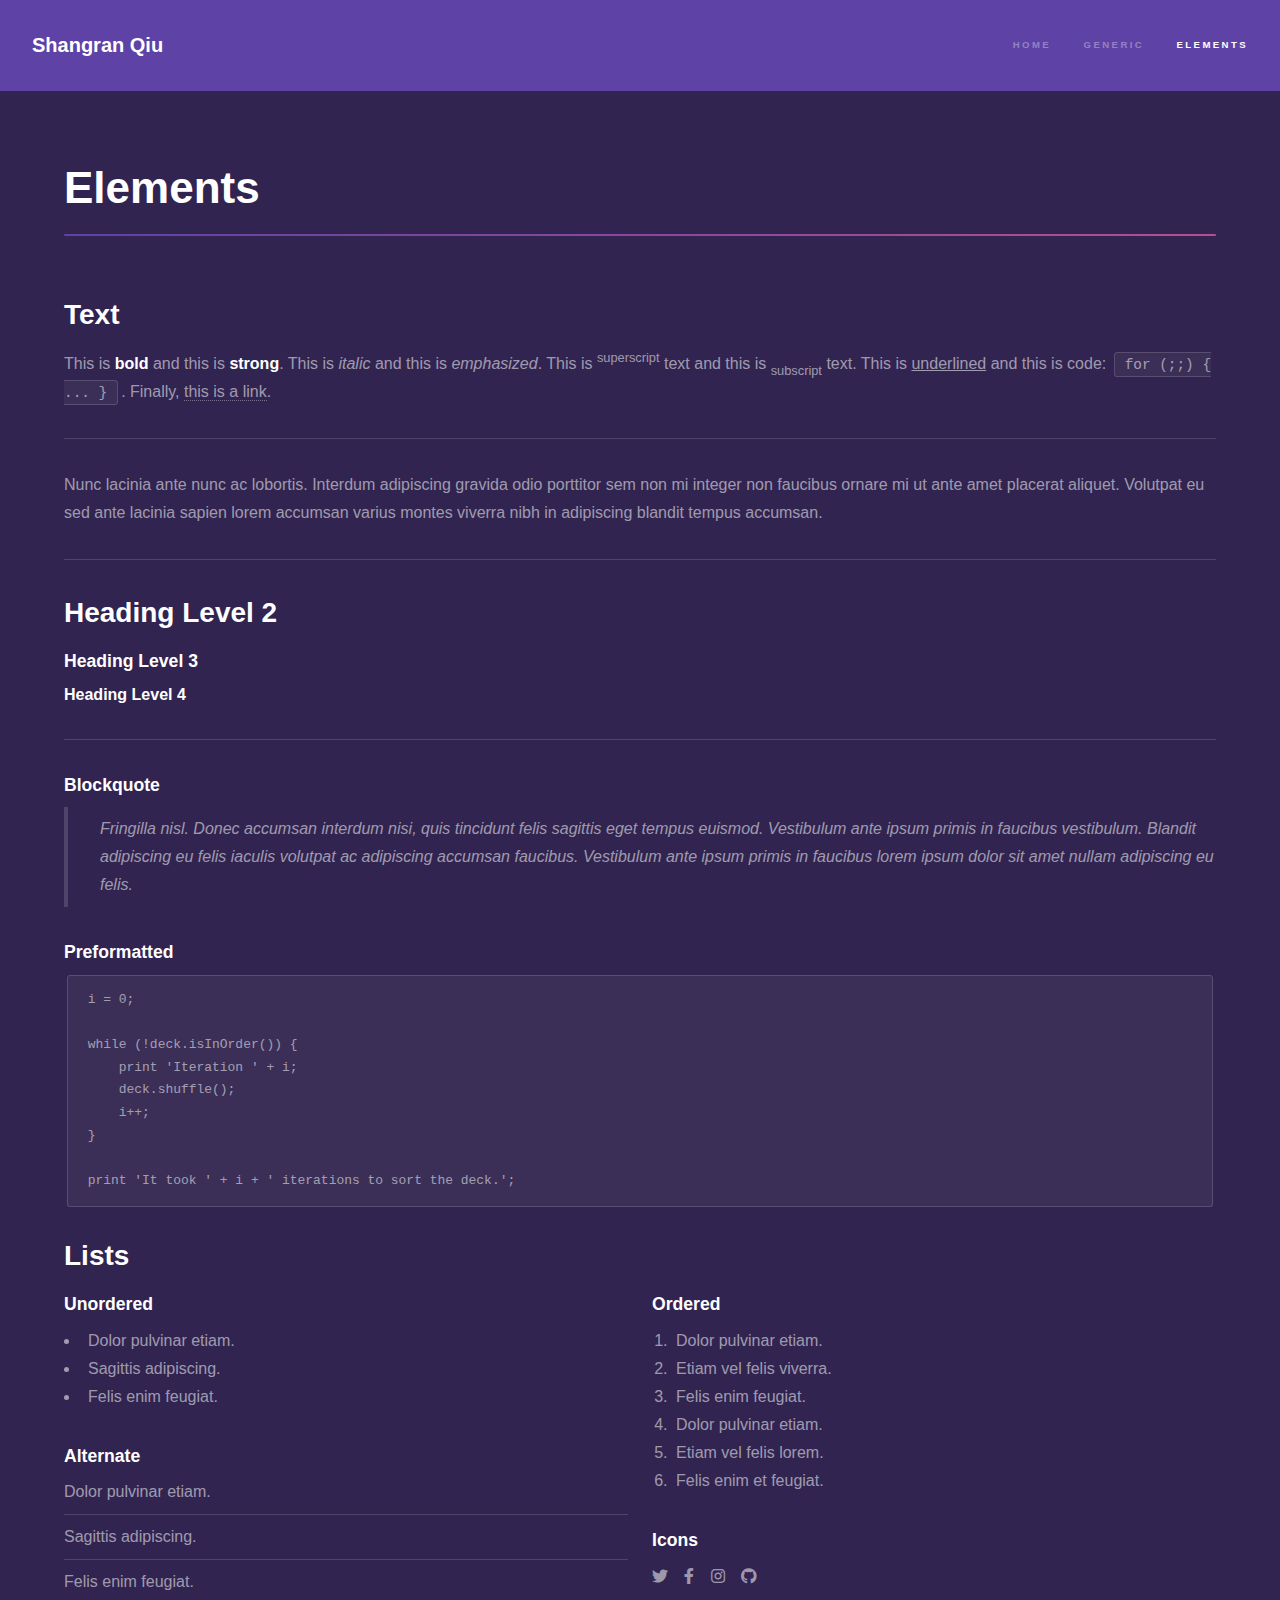
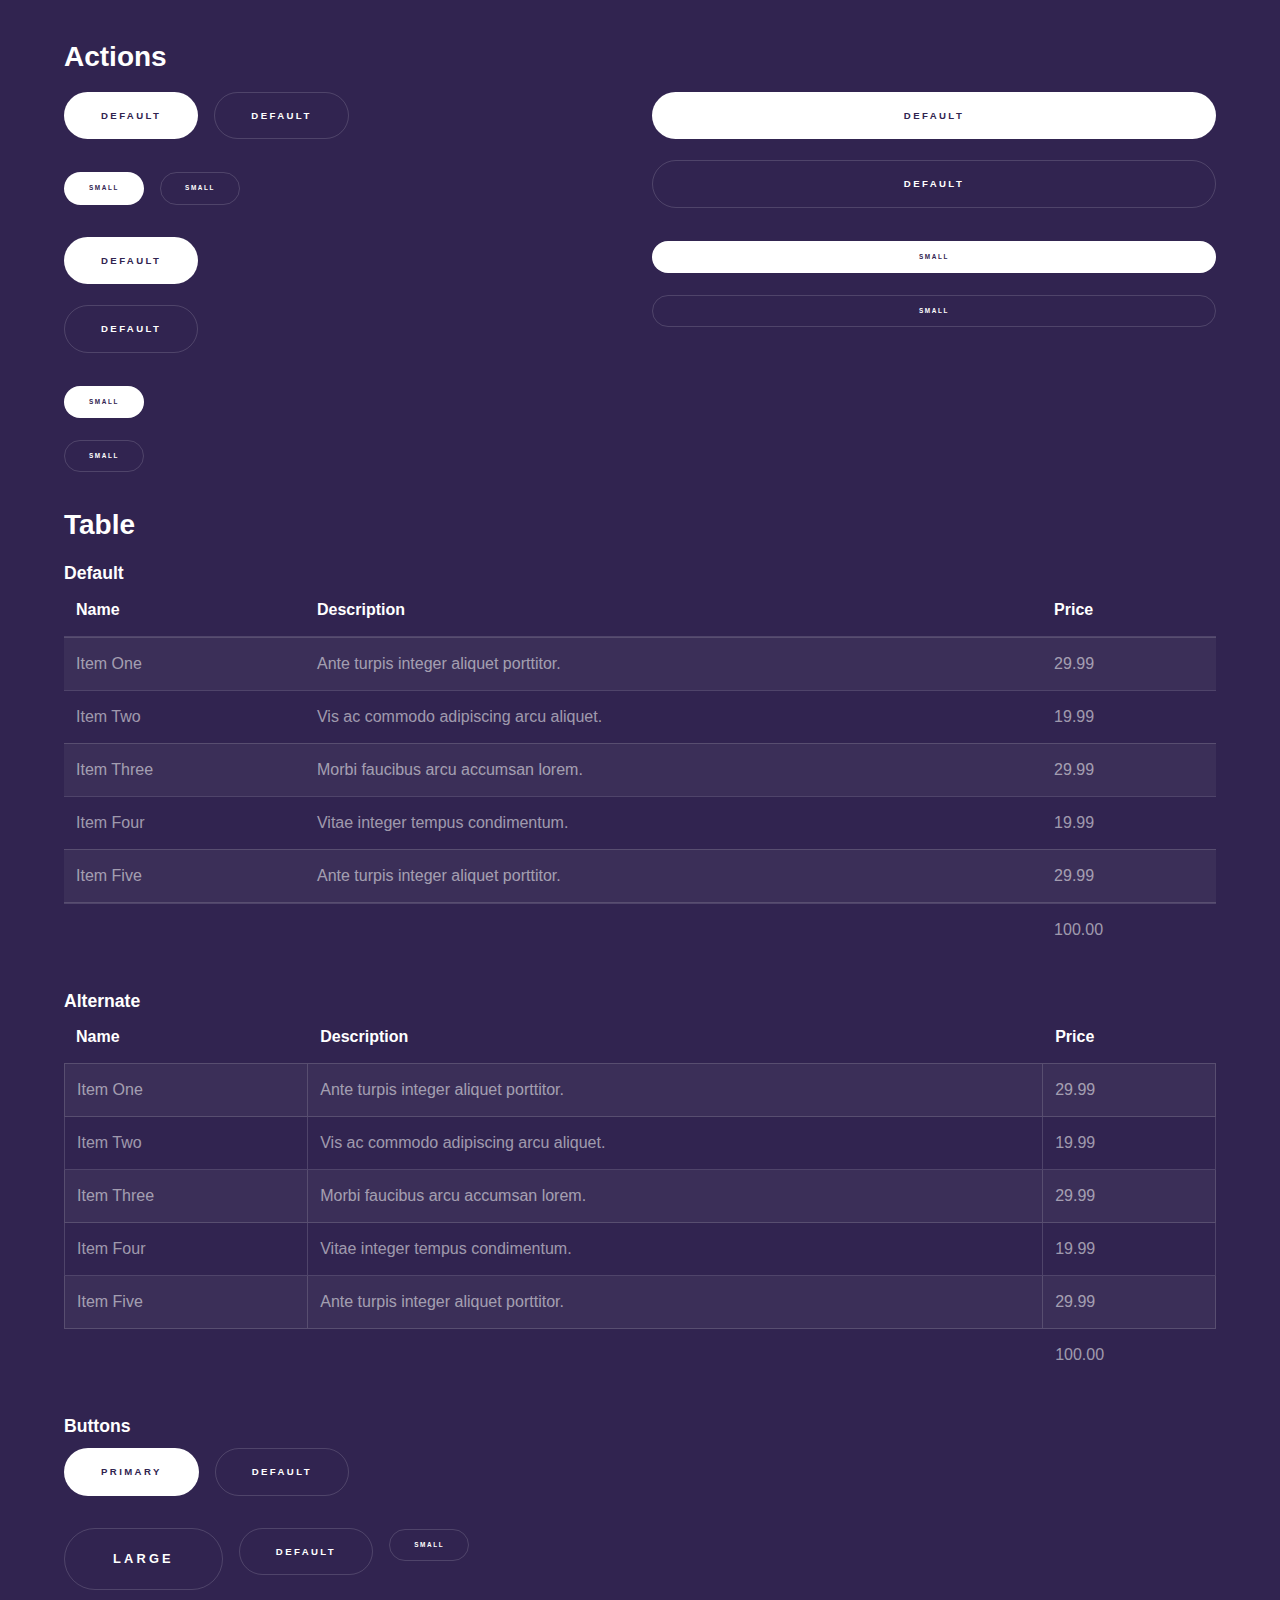
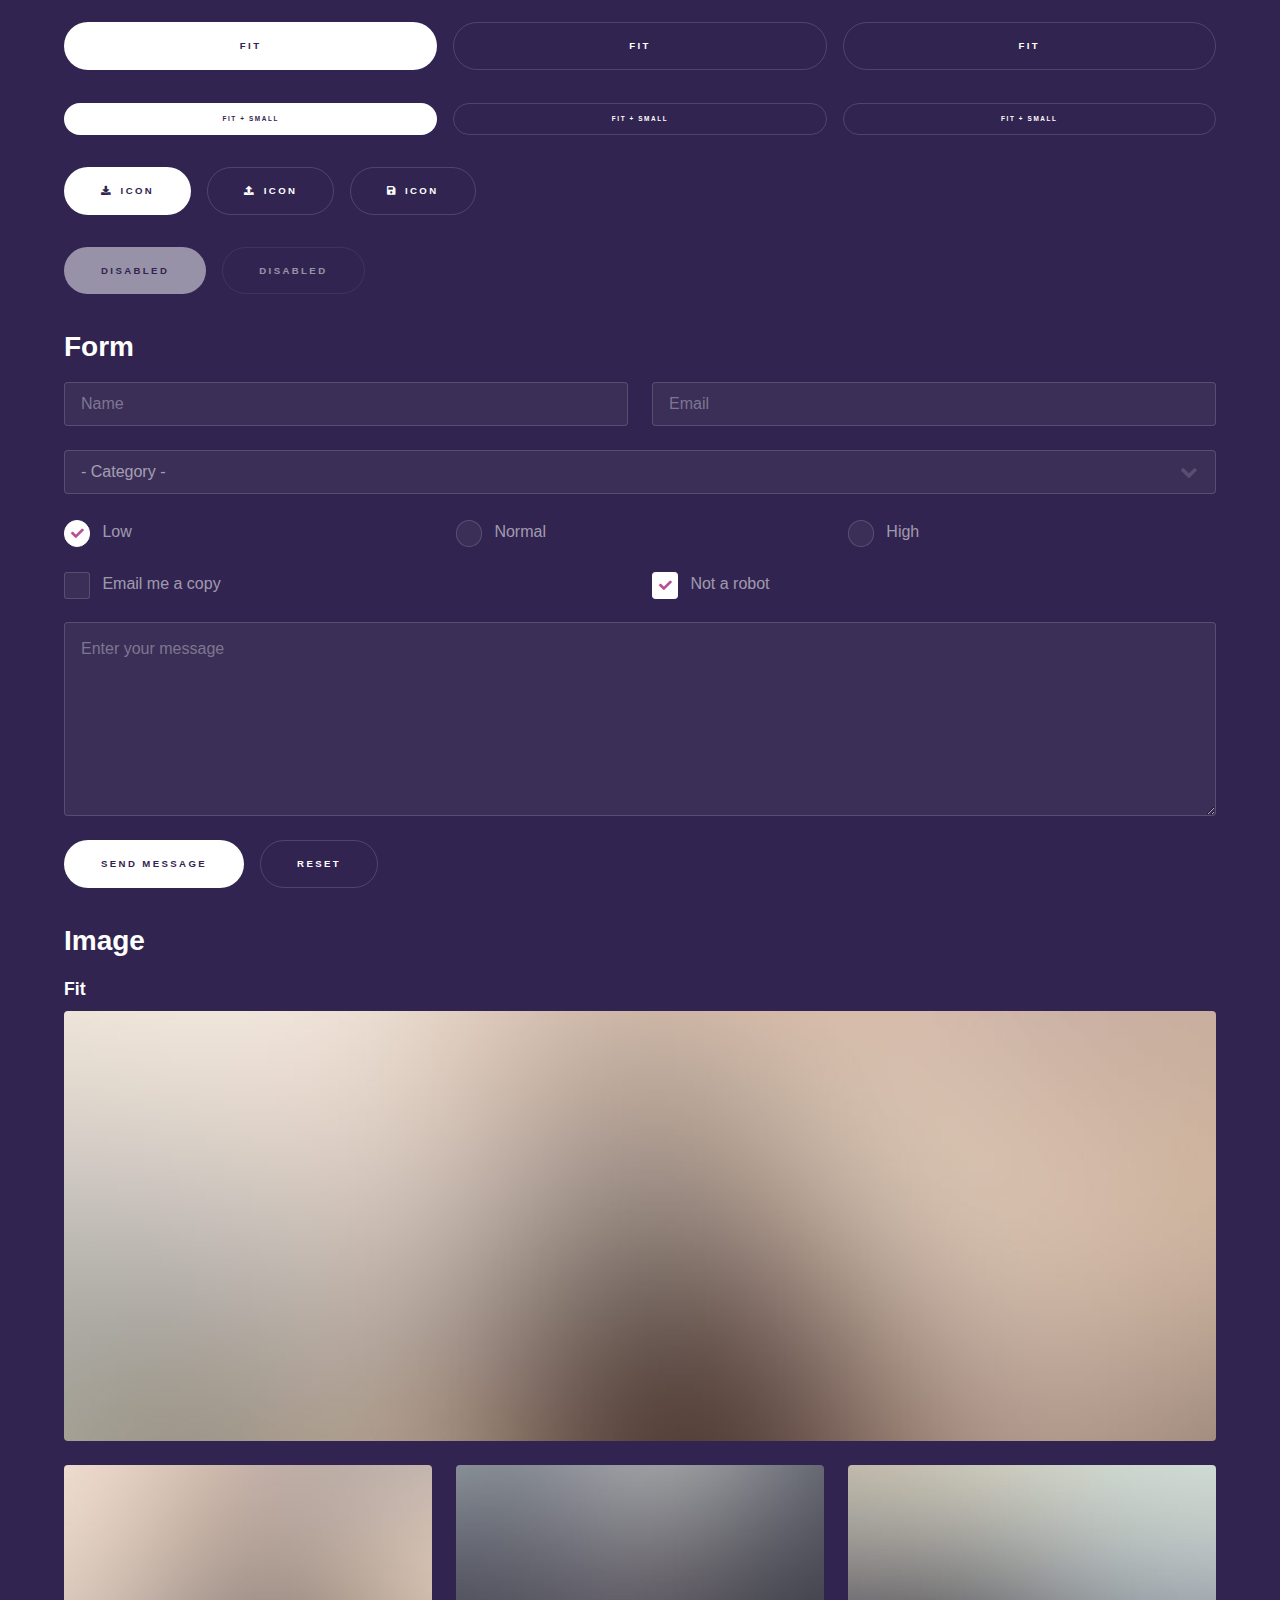
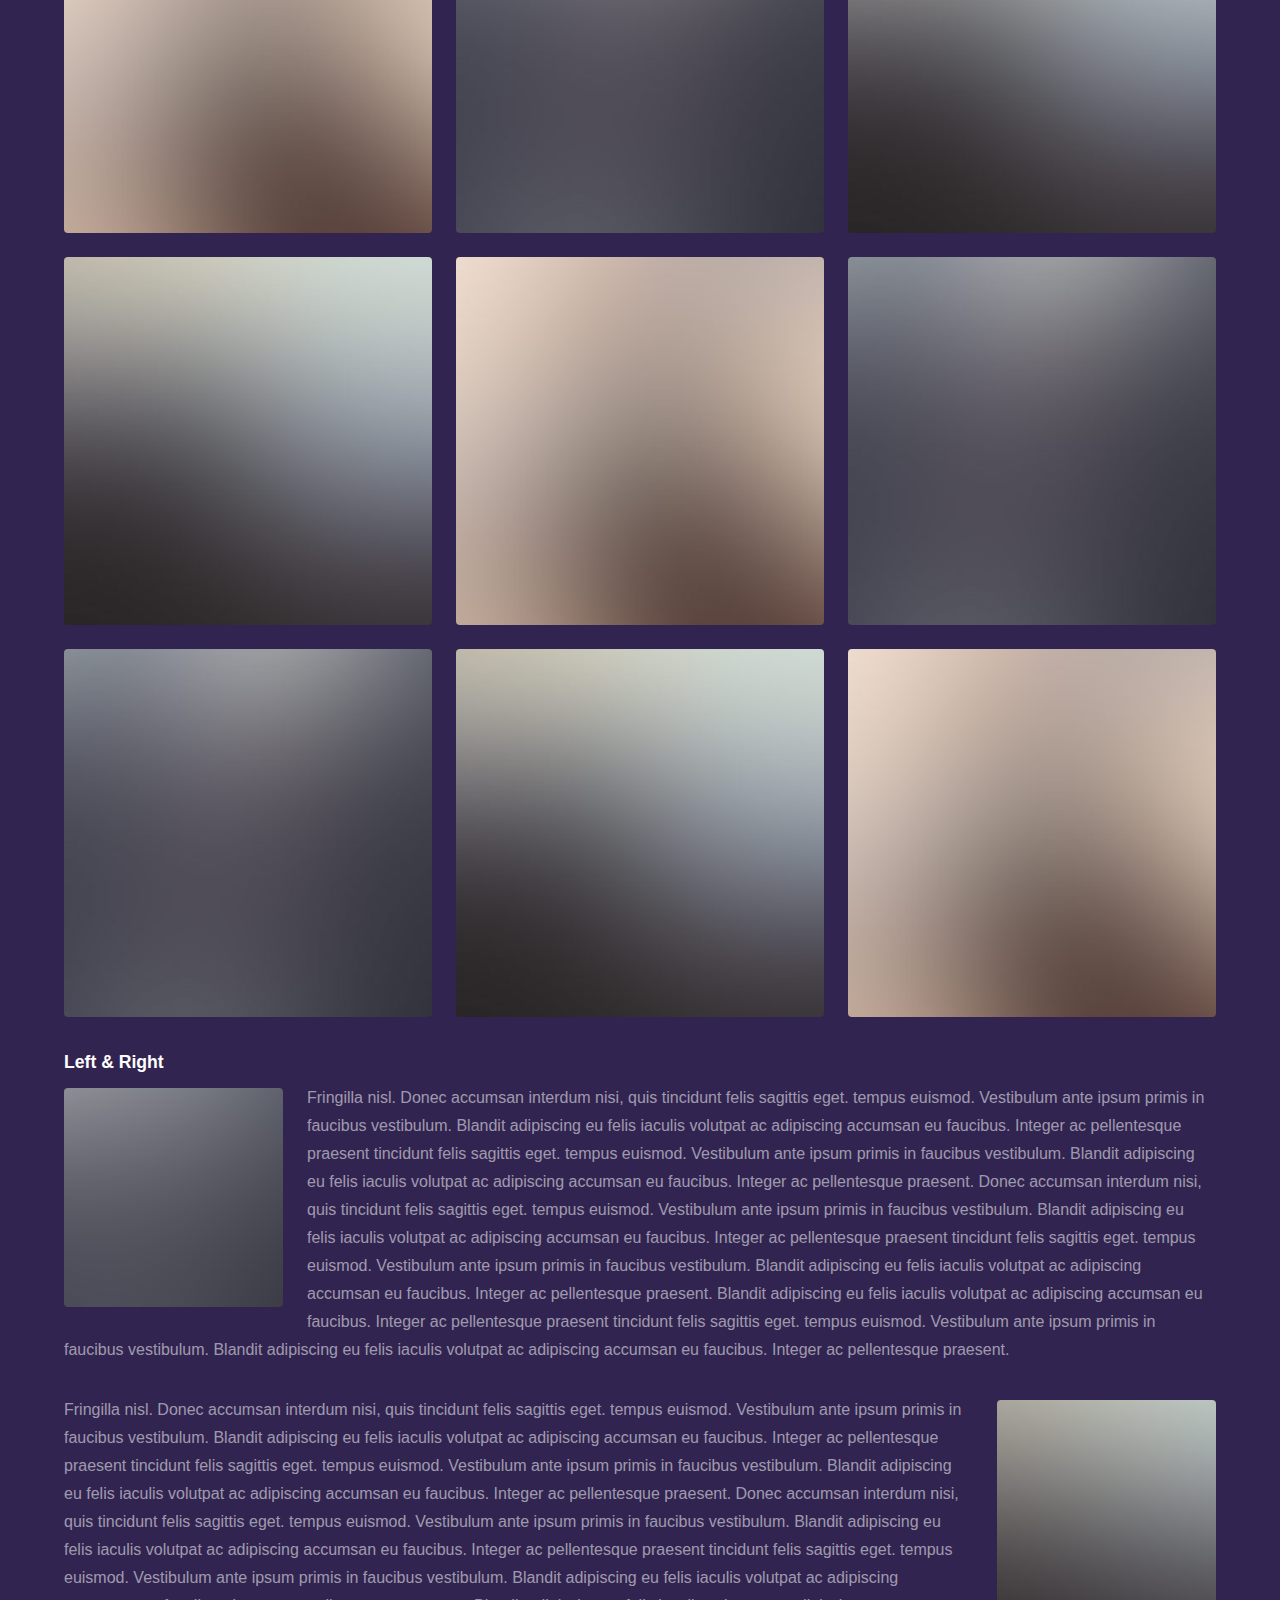
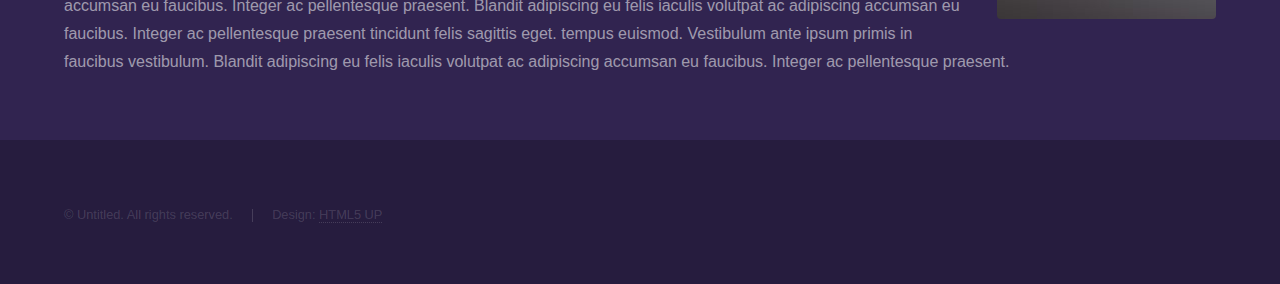
<file: elements.html>
<!DOCTYPE HTML>
<!--
	Hyperspace by HTML5 UP
	html5up.net | @ajlkn
	Free for personal and commercial use under the CCA 3.0 license (html5up.net/license)
-->
<html>
	<head>
		<title>Shangran Qiu</title>
		<meta charset="utf-8" />
		<meta name="viewport" content="width=device-width, initial-scale=1, user-scalable=no" />
		<link rel="stylesheet" href="assets/css/main.css" />
		<noscript><link rel="stylesheet" href="assets/css/noscript.css" /></noscript>
	</head>
	<body class="is-preload">

		<!-- Header -->
			<header id="header">
				<a href="index.html" class="title">Shangran Qiu</a>
				<nav>
					<ul>
						<li><a href="index.html">Home</a></li>
						<li><a href="generic.html">Generic</a></li>
						<li><a href="elements.html"  class="active">Elements</a></li>
					</ul>
				</nav>
			</header>

		<!-- Wrapper -->
			<div id="wrapper">

				<!-- Main -->
					<section id="main" class="wrapper">
						<div class="inner">
							<h1 class="major">Elements</h1>

							<!-- Text -->
								<section>
									<h2>Text</h2>
									<p>This is <b>bold</b> and this is <strong>strong</strong>. This is <i>italic</i> and this is <em>emphasized</em>.
									This is <sup>superscript</sup> text and this is <sub>subscript</sub> text.
									This is <u>underlined</u> and this is code: <code>for (;;) { ... }</code>. Finally, <a href="#">this is a link</a>.</p>
									<hr />
									<p>Nunc lacinia ante nunc ac lobortis. Interdum adipiscing gravida odio porttitor sem non mi integer non faucibus ornare mi ut ante amet placerat aliquet. Volutpat eu sed ante lacinia sapien lorem accumsan varius montes viverra nibh in adipiscing blandit tempus accumsan.</p>
									<hr />
									<h2>Heading Level 2</h2>
									<h3>Heading Level 3</h3>
									<h4>Heading Level 4</h4>
									<hr />
									<h3>Blockquote</h3>
									<blockquote>Fringilla nisl. Donec accumsan interdum nisi, quis tincidunt felis sagittis eget tempus euismod. Vestibulum ante ipsum primis in faucibus vestibulum. Blandit adipiscing eu felis iaculis volutpat ac adipiscing accumsan faucibus. Vestibulum ante ipsum primis in faucibus lorem ipsum dolor sit amet nullam adipiscing eu felis.</blockquote>
									<h3>Preformatted</h3>
									<pre><code>i = 0;

while (!deck.isInOrder()) {
    print 'Iteration ' + i;
    deck.shuffle();
    i++;
}

print 'It took ' + i + ' iterations to sort the deck.';</code></pre>
								</section>

							<!-- Lists -->
								<section>
									<h2>Lists</h2>
									<div class="row">
										<div class="col-6 col-12-medium">
											<h3>Unordered</h3>
											<ul>
												<li>Dolor pulvinar etiam.</li>
												<li>Sagittis adipiscing.</li>
												<li>Felis enim feugiat.</li>
											</ul>
											<h3>Alternate</h3>
											<ul class="alt">
												<li>Dolor pulvinar etiam.</li>
												<li>Sagittis adipiscing.</li>
												<li>Felis enim feugiat.</li>
											</ul>
										</div>
										<div class="col-6 col-12-medium">
											<h3>Ordered</h3>
											<ol>
												<li>Dolor pulvinar etiam.</li>
												<li>Etiam vel felis viverra.</li>
												<li>Felis enim feugiat.</li>
												<li>Dolor pulvinar etiam.</li>
												<li>Etiam vel felis lorem.</li>
												<li>Felis enim et feugiat.</li>
											</ol>
											<h3>Icons</h3>
											<ul class="icons">
												<li><a href="#" class="icon brands fa-twitter"><span class="label">Twitter</span></a></li>
												<li><a href="#" class="icon brands fa-facebook-f"><span class="label">Facebook</span></a></li>
												<li><a href="#" class="icon brands fa-instagram"><span class="label">Instagram</span></a></li>
												<li><a href="#" class="icon brands fa-github"><span class="label">Github</span></a></li>
											</ul>
										</div>
									</div>
									<h2>Actions</h2>
									<div class="row">
										<div class="col-6 col-12-medium">
											<ul class="actions">
												<li><a href="#" class="button primary">Default</a></li>
												<li><a href="#" class="button">Default</a></li>
											</ul>
											<ul class="actions small">
												<li><a href="#" class="button primary small">Small</a></li>
												<li><a href="#" class="button small">Small</a></li>
											</ul>
											<ul class="actions stacked">
												<li><a href="#" class="button primary">Default</a></li>
												<li><a href="#" class="button">Default</a></li>
											</ul>
											<ul class="actions stacked">
												<li><a href="#" class="button primary small">Small</a></li>
												<li><a href="#" class="button small">Small</a></li>
											</ul>
										</div>
										<div class="col-6 col-12-medium">
											<ul class="actions stacked">
												<li><a href="#" class="button primary fit">Default</a></li>
												<li><a href="#" class="button fit">Default</a></li>
											</ul>
											<ul class="actions stacked">
												<li><a href="#" class="button primary small fit">Small</a></li>
												<li><a href="#" class="button small fit">Small</a></li>
											</ul>
										</div>
									</div>
								</section>

							<!-- Table -->
								<section>
									<h2>Table</h2>
									<h3>Default</h3>
									<div class="table-wrapper">
										<table>
											<thead>
												<tr>
													<th>Name</th>
													<th>Description</th>
													<th>Price</th>
												</tr>
											</thead>
											<tbody>
												<tr>
													<td>Item One</td>
													<td>Ante turpis integer aliquet porttitor.</td>
													<td>29.99</td>
												</tr>
												<tr>
													<td>Item Two</td>
													<td>Vis ac commodo adipiscing arcu aliquet.</td>
													<td>19.99</td>
												</tr>
												<tr>
													<td>Item Three</td>
													<td> Morbi faucibus arcu accumsan lorem.</td>
													<td>29.99</td>
												</tr>
												<tr>
													<td>Item Four</td>
													<td>Vitae integer tempus condimentum.</td>
													<td>19.99</td>
												</tr>
												<tr>
													<td>Item Five</td>
													<td>Ante turpis integer aliquet porttitor.</td>
													<td>29.99</td>
												</tr>
											</tbody>
											<tfoot>
												<tr>
													<td colspan="2"></td>
													<td>100.00</td>
												</tr>
											</tfoot>
										</table>
									</div>

									<h3>Alternate</h3>
									<div class="table-wrapper">
										<table class="alt">
											<thead>
												<tr>
													<th>Name</th>
													<th>Description</th>
													<th>Price</th>
												</tr>
											</thead>
											<tbody>
												<tr>
													<td>Item One</td>
													<td>Ante turpis integer aliquet porttitor.</td>
													<td>29.99</td>
												</tr>
												<tr>
													<td>Item Two</td>
													<td>Vis ac commodo adipiscing arcu aliquet.</td>
													<td>19.99</td>
												</tr>
												<tr>
													<td>Item Three</td>
													<td> Morbi faucibus arcu accumsan lorem.</td>
													<td>29.99</td>
												</tr>
												<tr>
													<td>Item Four</td>
													<td>Vitae integer tempus condimentum.</td>
													<td>19.99</td>
												</tr>
												<tr>
													<td>Item Five</td>
													<td>Ante turpis integer aliquet porttitor.</td>
													<td>29.99</td>
												</tr>
											</tbody>
											<tfoot>
												<tr>
													<td colspan="2"></td>
													<td>100.00</td>
												</tr>
											</tfoot>
										</table>
									</div>
								</section>

							<!-- Buttons -->
								<section>
									<h3>Buttons</h3>
									<ul class="actions">
										<li><a href="#" class="button primary">Primary</a></li>
										<li><a href="#" class="button">Default</a></li>
									</ul>
									<ul class="actions">
										<li><a href="#" class="button large">Large</a></li>
										<li><a href="#" class="button">Default</a></li>
										<li><a href="#" class="button small">Small</a></li>
									</ul>
									<ul class="actions fit">
										<li><a href="#" class="button primary fit">Fit</a></li>
										<li><a href="#" class="button fit">Fit</a></li>
										<li><a href="#" class="button fit">Fit</a></li>
									</ul>
									<ul class="actions fit small">
										<li><a href="#" class="button primary fit small">Fit + Small</a></li>
										<li><a href="#" class="button fit small">Fit + Small</a></li>
										<li><a href="#" class="button fit small">Fit + Small</a></li>
									</ul>
									<ul class="actions">
										<li><a href="#" class="button primary icon solid fa-download">Icon</a></li>
										<li><a href="#" class="button icon solid fa-upload">Icon</a></li>
										<li><a href="#" class="button icon solid fa-save">Icon</a></li>
									</ul>
									<ul class="actions">
										<li><span class="button primary disabled">Disabled</span></li>
										<li><span class="button disabled">Disabled</span></li>
									</ul>
								</section>

							<!-- Form -->
								<section>
									<h2>Form</h2>
									<form method="post" action="#">
										<div class="row gtr-uniform">
											<div class="col-6 col-12-xsmall">
												<input type="text" name="demo-name" id="demo-name" value="" placeholder="Name" />
											</div>
											<div class="col-6 col-12-xsmall">
												<input type="email" name="demo-email" id="demo-email" value="" placeholder="Email" />
											</div>
											<div class="col-12">
												<select name="demo-category" id="demo-category">
													<option value="">- Category -</option>
													<option value="1">Manufacturing</option>
													<option value="1">Shipping</option>
													<option value="1">Administration</option>
													<option value="1">Human Resources</option>
												</select>
											</div>
											<div class="col-4 col-12-small">
												<input type="radio" id="demo-priority-low" name="demo-priority" checked>
												<label for="demo-priority-low">Low</label>
											</div>
											<div class="col-4 col-12-small">
												<input type="radio" id="demo-priority-normal" name="demo-priority">
												<label for="demo-priority-normal">Normal</label>
											</div>
											<div class="col-4 col-12-small">
												<input type="radio" id="demo-priority-high" name="demo-priority">
												<label for="demo-priority-high">High</label>
											</div>
											<div class="col-6 col-12-small">
												<input type="checkbox" id="demo-copy" name="demo-copy">
												<label for="demo-copy">Email me a copy</label>
											</div>
											<div class="col-6 col-12-small">
												<input type="checkbox" id="demo-human" name="demo-human" checked>
												<label for="demo-human">Not a robot</label>
											</div>
											<div class="col-12">
												<textarea name="demo-message" id="demo-message" placeholder="Enter your message" rows="6"></textarea>
											</div>
											<div class="col-12">
												<ul class="actions">
													<li><input type="submit" value="Send Message" class="primary" /></li>
													<li><input type="reset" value="Reset" /></li>
												</ul>
											</div>
										</div>
									</form>
								</section>

							<!-- Image -->
								<section>
									<h2>Image</h2>
									<h3>Fit</h3>
									<div class="box alt">
										<div class="row gtr-uniform">
											<div class="col-12"><span class="image fit"><img src="images/pic04.jpg" alt="" /></span></div>
											<div class="col-4"><span class="image fit"><img src="images/pic01.jpg" alt="" /></span></div>
											<div class="col-4"><span class="image fit"><img src="images/pic02.jpg" alt="" /></span></div>
											<div class="col-4"><span class="image fit"><img src="images/pic03.jpg" alt="" /></span></div>
											<div class="col-4"><span class="image fit"><img src="images/pic03.jpg" alt="" /></span></div>
											<div class="col-4"><span class="image fit"><img src="images/pic01.jpg" alt="" /></span></div>
											<div class="col-4"><span class="image fit"><img src="images/pic02.jpg" alt="" /></span></div>
											<div class="col-4"><span class="image fit"><img src="images/pic02.jpg" alt="" /></span></div>
											<div class="col-4"><span class="image fit"><img src="images/pic03.jpg" alt="" /></span></div>
											<div class="col-4"><span class="image fit"><img src="images/pic01.jpg" alt="" /></span></div>
										</div>
									</div>
									<h3>Left &amp; Right</h3>
									<p><span class="image left"><img src="images/pic05.jpg" alt="" /></span>Fringilla nisl. Donec accumsan interdum nisi, quis tincidunt felis sagittis eget. tempus euismod. Vestibulum ante ipsum primis in faucibus vestibulum. Blandit adipiscing eu felis iaculis volutpat ac adipiscing accumsan eu faucibus. Integer ac pellentesque praesent tincidunt felis sagittis eget. tempus euismod. Vestibulum ante ipsum primis in faucibus vestibulum. Blandit adipiscing eu felis iaculis volutpat ac adipiscing accumsan eu faucibus. Integer ac pellentesque praesent. Donec accumsan interdum nisi, quis tincidunt felis sagittis eget. tempus euismod. Vestibulum ante ipsum primis in faucibus vestibulum. Blandit adipiscing eu felis iaculis volutpat ac adipiscing accumsan eu faucibus. Integer ac pellentesque praesent tincidunt felis sagittis eget. tempus euismod. Vestibulum ante ipsum primis in faucibus vestibulum. Blandit adipiscing eu felis iaculis volutpat ac adipiscing accumsan eu faucibus. Integer ac pellentesque praesent. Blandit adipiscing eu felis iaculis volutpat ac adipiscing accumsan eu faucibus. Integer ac pellentesque praesent tincidunt felis sagittis eget. tempus euismod. Vestibulum ante ipsum primis in faucibus vestibulum. Blandit adipiscing eu felis iaculis volutpat ac adipiscing accumsan eu faucibus. Integer ac pellentesque praesent.</p>
									<p><span class="image right"><img src="images/pic06.jpg" alt="" /></span>Fringilla nisl. Donec accumsan interdum nisi, quis tincidunt felis sagittis eget. tempus euismod. Vestibulum ante ipsum primis in faucibus vestibulum. Blandit adipiscing eu felis iaculis volutpat ac adipiscing accumsan eu faucibus. Integer ac pellentesque praesent tincidunt felis sagittis eget. tempus euismod. Vestibulum ante ipsum primis in faucibus vestibulum. Blandit adipiscing eu felis iaculis volutpat ac adipiscing accumsan eu faucibus. Integer ac pellentesque praesent. Donec accumsan interdum nisi, quis tincidunt felis sagittis eget. tempus euismod. Vestibulum ante ipsum primis in faucibus vestibulum. Blandit adipiscing eu felis iaculis volutpat ac adipiscing accumsan eu faucibus. Integer ac pellentesque praesent tincidunt felis sagittis eget. tempus euismod. Vestibulum ante ipsum primis in faucibus vestibulum. Blandit adipiscing eu felis iaculis volutpat ac adipiscing accumsan eu faucibus. Integer ac pellentesque praesent. Blandit adipiscing eu felis iaculis volutpat ac adipiscing accumsan eu faucibus. Integer ac pellentesque praesent tincidunt felis sagittis eget. tempus euismod. Vestibulum ante ipsum primis in faucibus vestibulum. Blandit adipiscing eu felis iaculis volutpat ac adipiscing accumsan eu faucibus. Integer ac pellentesque praesent.</p>
								</section>

						</div>
					</section>

			</div>

		<!-- Footer -->
			<footer id="footer" class="wrapper alt">
				<div class="inner">
					<ul class="menu">
						<li>&copy; Untitled. All rights reserved.</li><li>Design: <a href="http://html5up.net">HTML5 UP</a></li>
					</ul>
				</div>
			</footer>

		<!-- Scripts -->
			<script src="assets/js/jquery.min.js"></script>
			<script src="assets/js/jquery.scrollex.min.js"></script>
			<script src="assets/js/jquery.scrolly.min.js"></script>
			<script src="assets/js/browser.min.js"></script>
			<script src="assets/js/breakpoints.min.js"></script>
			<script src="assets/js/util.js"></script>
			<script src="assets/js/main.js"></script>

	</body>
</html>
</file>
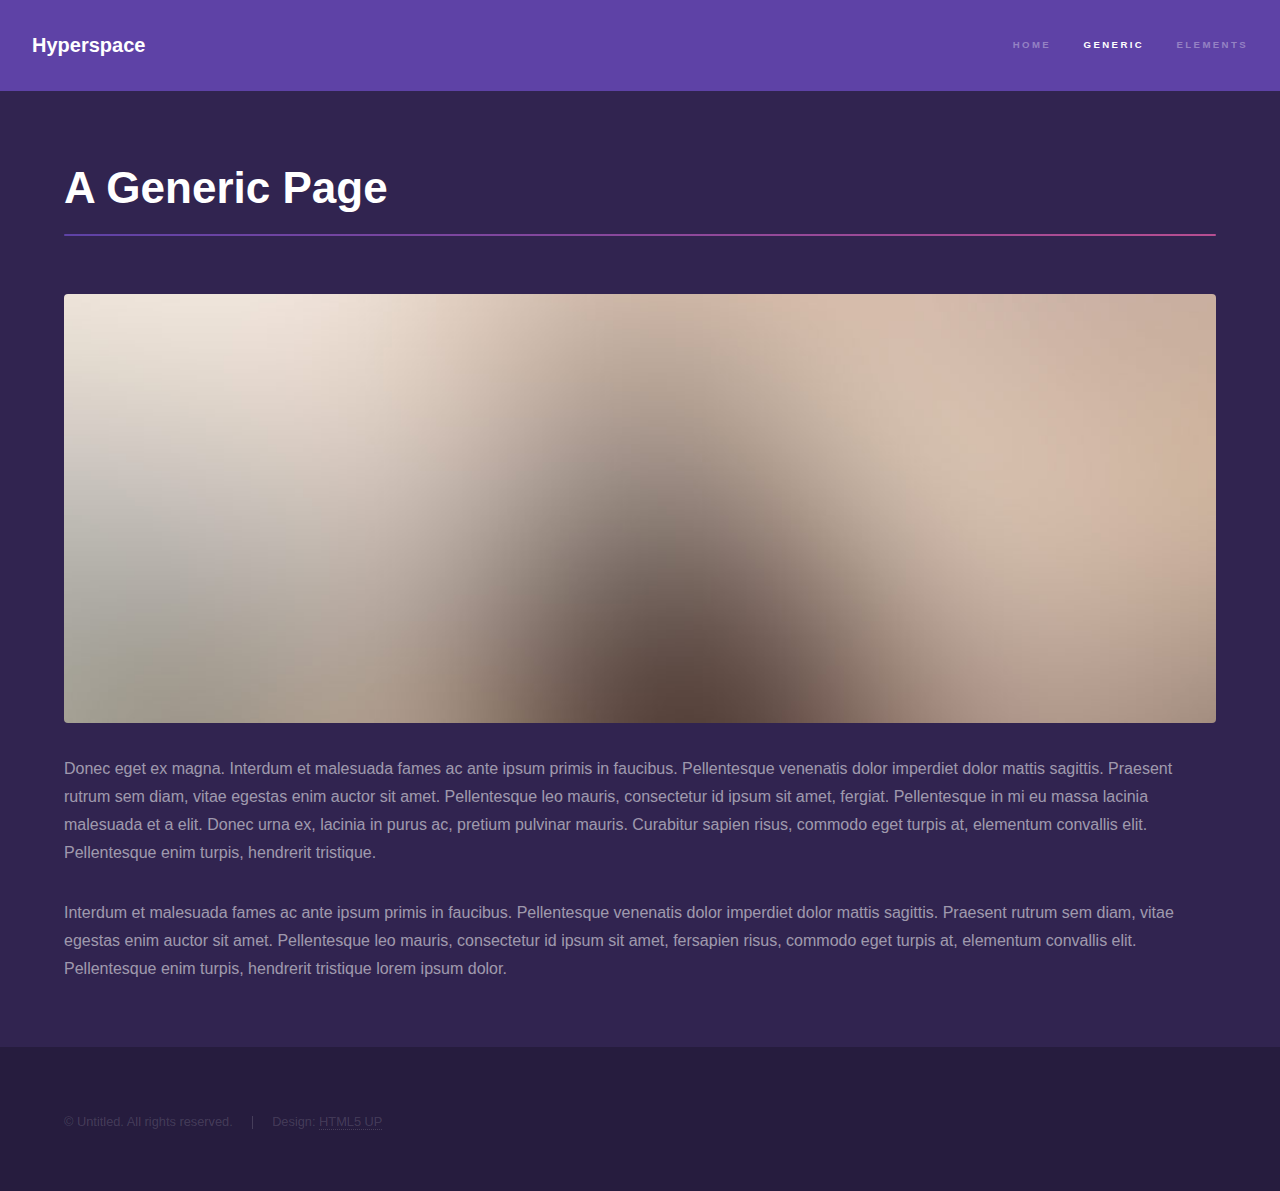
<file: generic.html>
<!DOCTYPE HTML>
<!--
	Hyperspace by HTML5 UP
	html5up.net | @ajlkn
	Free for personal and commercial use under the CCA 3.0 license (html5up.net/license)
-->
<html>
	<head>
		<title>Shangran Qiu</title>
		<meta charset="utf-8" />
		<meta name="viewport" content="width=device-width, initial-scale=1, user-scalable=no" />
		<link rel="stylesheet" href="assets/css/main.css" />
		<noscript><link rel="stylesheet" href="assets/css/noscript.css" /></noscript>
	</head>
	<body class="is-preload">

		<!-- Header -->
			<header id="header">
				<a href="index.html" class="title">Hyperspace</a>
				<nav>
					<ul>
						<li><a href="index.html">Home</a></li>
						<li><a href="generic.html" class="active">Generic</a></li>
						<li><a href="elements.html">Elements</a></li>
					</ul>
				</nav>
			</header>

		<!-- Wrapper -->
			<div id="wrapper">

				<!-- Main -->
					<section id="main" class="wrapper">
						<div class="inner">
							<h1 class="major">A Generic Page</h1>
							<span class="image fit"><img src="images/pic04.jpg" alt="" /></span>
							<p>Donec eget ex magna. Interdum et malesuada fames ac ante ipsum primis in faucibus. Pellentesque venenatis dolor imperdiet dolor mattis sagittis. Praesent rutrum sem diam, vitae egestas enim auctor sit amet. Pellentesque leo mauris, consectetur id ipsum sit amet, fergiat. Pellentesque in mi eu massa lacinia malesuada et a elit. Donec urna ex, lacinia in purus ac, pretium pulvinar mauris. Curabitur sapien risus, commodo eget turpis at, elementum convallis elit. Pellentesque enim turpis, hendrerit tristique.</p>
							<p>Interdum et malesuada fames ac ante ipsum primis in faucibus. Pellentesque venenatis dolor imperdiet dolor mattis sagittis. Praesent rutrum sem diam, vitae egestas enim auctor sit amet. Pellentesque leo mauris, consectetur id ipsum sit amet, fersapien risus, commodo eget turpis at, elementum convallis elit. Pellentesque enim turpis, hendrerit tristique lorem ipsum dolor.</p>
						</div>
					</section>

			</div>

		<!-- Footer -->
			<footer id="footer" class="wrapper alt">
				<div class="inner">
					<ul class="menu">
						<li>&copy; Untitled. All rights reserved.</li><li>Design: <a href="http://html5up.net">HTML5 UP</a></li>
					</ul>
				</div>
			</footer>

		<!-- Scripts -->
			<script src="assets/js/jquery.min.js"></script>
			<script src="assets/js/jquery.scrollex.min.js"></script>
			<script src="assets/js/jquery.scrolly.min.js"></script>
			<script src="assets/js/browser.min.js"></script>
			<script src="assets/js/breakpoints.min.js"></script>
			<script src="assets/js/util.js"></script>
			<script src="assets/js/main.js"></script>

	</body>
</html>
</file>
<file: assets/css/noscript.css>
/*
	Hyperspace by HTML5 UP
	html5up.net | @ajlkn
	Free for personal and commercial use under the CCA 3.0 license (html5up.net/license)
*/

/* Spotlights */

	.spotlights > section > .image:before {
		opacity: 0 !important;
	}

	.spotlights > section > .content > .inner {
		-moz-transform: none !important;
		-webkit-transform: none !important;
		-ms-transform: none !important;
		transform: none !important;
		opacity: 1 !important;
	}

/* Wrapper */

	.wrapper > .inner {
		opacity: 1 !important;
		-moz-transform: none !important;
		-webkit-transform: none !important;
		-ms-transform: none !important;
		transform: none !important;
	}

/* Sidebar */

	#sidebar > .inner {
		opacity: 1 !important;
	}

	#sidebar nav > ul > li {
		-moz-transform: none !important;
		-webkit-transform: none !important;
		-ms-transform: none !important;
		transform: none !important;
		opacity: 1 !important;
	}
</file>
<file: assets/css/main.css>
@import url(fontawesome-all.min.css);

/*
	Hyperspace by HTML5 UP
	html5up.net | @ajlkn
	Free for personal and commercial use under the CCA 3.0 license (html5up.net/license)
*/

.center_image {
  display: block;
  margin-left: auto;
  margin-right: auto;
  margin-bottom: 25px;
  width: 80%;
}

html, body, div, span, applet, object,
iframe, h1, h2, h3, h4, h5, h6, p, blockquote,
pre, a, abbr, acronym, address, big, cite,
code, del, dfn, em, img, ins, kbd, q, s, samp,
small, strike, strong, sub, sup, tt, var, b,
u, i, center, dl, dt, dd, ol, ul, li, fieldset,
form, label, legend, table, caption, tbody,
tfoot, thead, tr, th, td, article, aside,
canvas, details, embed, figure, figcaption,
footer, header, hgroup, menu, nav, output, ruby,
section, summary, time, mark, audio, video {
	margin: 0;
	padding: 0;
	border: 0;
	font-size: 100%;
	font: inherit;
	vertical-align: baseline;}

article, aside, details, figcaption, figure,
footer, header, hgroup, menu, nav, section {
	display: block;}

body {
	line-height: 1;
}

ol, ul {
	list-style: none;
}

blockquote, q {
	quotes: none;
}

	blockquote:before, blockquote:after, q:before, q:after {
		content: '';
		content: none;
	}

table {
	border-collapse: collapse;
	border-spacing: 0;
}

body {
	-webkit-text-size-adjust: none;
}

mark {
	background-color: transparent;
	color: inherit;
}

input::-moz-focus-inner {
	border: 0;
	padding: 0;
}

input, select, textarea {
	-moz-appearance: none;
	-webkit-appearance: none;
	-ms-appearance: none;
	appearance: none;
}

/* Basic */

	@-ms-viewport {
		width: device-width;
	}

	body {
		-ms-overflow-style: scrollbar;
	}

	@media screen and (max-width: 480px) {

		html, body {
			min-width: 320px;
		}

	}

	html {
		box-sizing: border-box;
	}

	*, *:before, *:after {
		box-sizing: inherit;
	}

	body {
		background: #312450;
	}

		body.is-preload *, body.is-preload *:before, body.is-preload *:after {
			-moz-animation: none !important;
			-webkit-animation: none !important;
			-ms-animation: none !important;
			animation: none !important;
			-moz-transition: none !important;
			-webkit-transition: none !important;
			-ms-transition: none !important;
			transition: none !important;
		}

/* Type */

	body, input, select, textarea {
		color: rgba(255, 255, 255, 0.55);
		font-family: Arial, Helvetica, sans-serif;
		font-size: 16.5pt;
		font-weight: normal;
		line-height: 1.75;
	}

		@media screen and (max-width: 1680px) {

			body, input, select, textarea {
				font-size: 13pt;
			}

		}

		@media screen and (max-width: 1280px) {

			body, input, select, textarea {
				font-size: 12pt;
			}

		}

		@media screen and (max-width: 360px) {

			body, input, select, textarea {
				font-size: 11pt;
			}

		}

	a {
		-moz-transition: color 0.2s ease, border-bottom-color 0.2s ease;
		-webkit-transition: color 0.2s ease, border-bottom-color 0.2s ease;
		-ms-transition: color 0.2s ease, border-bottom-color 0.2s ease;
		transition: color 0.2s ease, border-bottom-color 0.2s ease;
		border-bottom: dotted 1px rgba(255, 255, 255, 0.35);
		color: inherit;
		text-decoration: none;
	}

		a:hover {
			border-bottom-color: transparent;
			color: #ffffff;
		}

	strong, b {
		color: #ffffff;
		font-weight: bold;
	}

	em, i {
		font-style: italic;
	}

	p {
		margin: 0 0 2em 0;
	}

	h1, h2, h3, h4, h5, h6 {
		color: #ffffff;
		font-weight: bold;
		line-height: 1.5;
		margin: 0 0 0.5em 0;
	}

		h1 a, h2 a, h3 a, h4 a, h5 a, h6 a {
			color: inherit;
			text-decoration: none;
		}

	h1 {
		font-size: 2.75em;
	}

		h1.major {
			margin: 0 0 1.3em 0;
			position: relative;
			padding-bottom: 0.35em;
		}

			h1.major:after {
				background-image: -moz-linear-gradient(to right, #5e42a6, #b74e91);
				background-image: -webkit-linear-gradient(to right, #5e42a6, #b74e91);
				background-image: -ms-linear-gradient(to right, #5e42a6, #b74e91);
				background-image: linear-gradient(to right, #5e42a6, #b74e91);
				-moz-transition: max-width 0.2s ease;
				-webkit-transition: max-width 0.2s ease;
				-ms-transition: max-width 0.2s ease;
				transition: max-width 0.2s ease;
				border-radius: 0.2em;
				bottom: 0;
				content: '';
				height: 0.05em;
				position: absolute;
				right: 0;
				width: 100%;
			}

	h2 {
		font-size: 1.75em;
	}

	h3 {
		font-size: 1.1em;
	}

	h4 {
		font-size: 1em;
	}

	h5 {
		font-size: 0.8em;
	}

	h6 {
		font-size: 0.6em;
	}

	@media screen and (max-width: 736px) {

		h1 {
			font-size: 2em;
		}

		h2 {
			font-size: 1.25em;
		}

		h3 {
			font-size: 1em;
		}

		h4 {
			font-size: 0.8em;
		}

		h5 {
			font-size: 0.6em;
		}

		h6 {
			font-size: 0.6em;
		}

	}

	sub {
		font-size: 0.8em;
		position: relative;
		top: 0.5em;
	}

	sup {
		font-size: 0.8em;
		position: relative;
		top: -0.5em;
	}

	blockquote {
		border-left: solid 4px rgba(255, 255, 255, 0.15);
		font-style: italic;
		margin: 0 0 2em 0;
		padding: 0.5em 0 0.5em 2em;
	}

	code {
		background: rgba(255, 255, 255, 0.05);
		border-radius: 0.25em;
		border: solid 1px rgba(255, 255, 255, 0.15);
		font-family: "Courier New", monospace;
		font-size: 0.9em;
		margin: 0 0.25em;
		padding: 0.25em 0.65em;
	}

	pre {
		-webkit-overflow-scrolling: touch;
		font-family: "Courier New", monospace;
		font-size: 0.9em;
		margin: 0 0 2em 0;
	}

		pre code {
			display: block;
			line-height: 1.75em;
			padding: 1em 1.5em;
			overflow-x: auto;
		}

	hr {
		border: 0;
		border-bottom: solid 1px rgba(255, 255, 255, 0.15);
		margin: 2em 0;
	}

		hr.major {
			margin: 3em 0;
		}

	.align-left {
		text-align: left;
	}

	.align-center {
		text-align: center;
	}

	.align-right {
		text-align: right;
	}

/* Row */

	.row {
		display: flex;
		flex-wrap: wrap;
		box-sizing: border-box;
		align-items: stretch;
	}

		.row > * {
			box-sizing: border-box;
		}

		.row.gtr-uniform > * > :last-child {
			margin-bottom: 0;
		}

		.row.aln-left {
			justify-content: flex-start;
		}

		.row.aln-center {
			justify-content: center;
		}

		.row.aln-right {
			justify-content: flex-end;
		}

		.row.aln-top {
			align-items: flex-start;
		}

		.row.aln-middle {
			align-items: center;
		}

		.row.aln-bottom {
			align-items: flex-end;
		}

		.row > .imp {
			order: -1;
		}

		.row > .col-1 {
			width: 8.33333%;
		}

		.row > .off-1 {
			margin-left: 8.33333%;
		}

		.row > .col-2 {
			width: 16.66667%;
		}

		.row > .off-2 {
			margin-left: 16.66667%;
		}

		.row > .col-3 {
			width: 25%;
		}

		.row > .off-3 {
			margin-left: 25%;
		}

		.row > .col-4 {
			width: 33.33333%;
		}

		.row > .off-4 {
			margin-left: 33.33333%;
		}

		.row > .col-5 {
			width: 41.66667%;
		}

		.row > .off-5 {
			margin-left: 41.66667%;
		}

		.row > .col-6 {
			width: 50%;
		}

		.row > .off-6 {
			margin-left: 50%;
		}

		.row > .col-7 {
			width: 58.33333%;
		}

		.row > .off-7 {
			margin-left: 58.33333%;
		}

		.row > .col-8 {
			width: 66.66667%;
		}

		.row > .off-8 {
			margin-left: 66.66667%;
		}

		.row > .col-9 {
			width: 75%;
		}

		.row > .off-9 {
			margin-left: 75%;
		}

		.row > .col-10 {
			width: 83.33333%;
		}

		.row > .off-10 {
			margin-left: 83.33333%;
		}

		.row > .col-11 {
			width: 91.66667%;
		}

		.row > .off-11 {
			margin-left: 91.66667%;
		}

		.row > .col-12 {
			width: 100%;
		}

		.row > .off-12 {
			margin-left: 100%;
		}

		.row.gtr-0 {
			margin-top: 0;
			margin-left: 0em;
		}

			.row.gtr-0 > * {
				padding: 0 0 0 0em;
			}

			.row.gtr-0.gtr-uniform {
				margin-top: 0em;
			}

				.row.gtr-0.gtr-uniform > * {
					padding-top: 0em;
				}

		.row.gtr-25 {
			margin-top: 0;
			margin-left: -0.375em;
		}

			.row.gtr-25 > * {
				padding: 0 0 0 0.375em;
			}

			.row.gtr-25.gtr-uniform {
				margin-top: -0.375em;
			}

				.row.gtr-25.gtr-uniform > * {
					padding-top: 0.375em;
				}

		.row.gtr-50 {
			margin-top: 0;
			margin-left: -0.75em;
		}

			.row.gtr-50 > * {
				padding: 0 0 0 0.75em;
			}

			.row.gtr-50.gtr-uniform {
				margin-top: -0.75em;
			}

				.row.gtr-50.gtr-uniform > * {
					padding-top: 0.75em;
				}

		.row {
			margin-top: 0;
			margin-left: -1.5em;
		}

			.row > * {
				padding: 0 0 0 1.5em;
			}

			.row.gtr-uniform {
				margin-top: -1.5em;
			}

				.row.gtr-uniform > * {
					padding-top: 1.5em;
				}

		.row.gtr-150 {
			margin-top: 0;
			margin-left: -2.25em;
		}

			.row.gtr-150 > * {
				padding: 0 0 0 2.25em;
			}

			.row.gtr-150.gtr-uniform {
				margin-top: -2.25em;
			}

				.row.gtr-150.gtr-uniform > * {
					padding-top: 2.25em;
				}

		.row.gtr-200 {
			margin-top: 0;
			margin-left: -3em;
		}

			.row.gtr-200 > * {
				padding: 0 0 0 3em;
			}

			.row.gtr-200.gtr-uniform {
				margin-top: -3em;
			}

				.row.gtr-200.gtr-uniform > * {
					padding-top: 3em;
				}

		@media screen and (max-width: 1680px) {

			.row {
				display: flex;
				flex-wrap: wrap;
				box-sizing: border-box;
				align-items: stretch;
			}

				.row > * {
					box-sizing: border-box;
				}

				.row.gtr-uniform > * > :last-child {
					margin-bottom: 0;
				}

				.row.aln-left {
					justify-content: flex-start;
				}

				.row.aln-center {
					justify-content: center;
				}

				.row.aln-right {
					justify-content: flex-end;
				}

				.row.aln-top {
					align-items: flex-start;
				}

				.row.aln-middle {
					align-items: center;
				}

				.row.aln-bottom {
					align-items: flex-end;
				}

				.row > .imp-xlarge {
					order: -1;
				}

				.row > .col-1-xlarge {
					width: 8.33333%;
				}

				.row > .off-1-xlarge {
					margin-left: 8.33333%;
				}

				.row > .col-2-xlarge {
					width: 16.66667%;
				}

				.row > .off-2-xlarge {
					margin-left: 16.66667%;
				}

				.row > .col-3-xlarge {
					width: 25%;
				}

				.row > .off-3-xlarge {
					margin-left: 25%;
				}

				.row > .col-4-xlarge {
					width: 33.33333%;
				}

				.row > .off-4-xlarge {
					margin-left: 33.33333%;
				}

				.row > .col-5-xlarge {
					width: 41.66667%;
				}

				.row > .off-5-xlarge {
					margin-left: 41.66667%;
				}

				.row > .col-6-xlarge {
					width: 50%;
				}

				.row > .off-6-xlarge {
					margin-left: 50%;
				}

				.row > .col-7-xlarge {
					width: 58.33333%;
				}

				.row > .off-7-xlarge {
					margin-left: 58.33333%;
				}

				.row > .col-8-xlarge {
					width: 66.66667%;
				}

				.row > .off-8-xlarge {
					margin-left: 66.66667%;
				}

				.row > .col-9-xlarge {
					width: 75%;
				}

				.row > .off-9-xlarge {
					margin-left: 75%;
				}

				.row > .col-10-xlarge {
					width: 83.33333%;
				}

				.row > .off-10-xlarge {
					margin-left: 83.33333%;
				}

				.row > .col-11-xlarge {
					width: 91.66667%;
				}

				.row > .off-11-xlarge {
					margin-left: 91.66667%;
				}

				.row > .col-12-xlarge {
					width: 100%;
				}

				.row > .off-12-xlarge {
					margin-left: 100%;
				}

				.row.gtr-0 {
					margin-top: 0;
					margin-left: 0em;
				}

					.row.gtr-0 > * {
						padding: 0 0 0 0em;
					}

					.row.gtr-0.gtr-uniform {
						margin-top: 0em;
					}

						.row.gtr-0.gtr-uniform > * {
							padding-top: 0em;
						}

				.row.gtr-25 {
					margin-top: 0;
					margin-left: -0.375em;
				}

					.row.gtr-25 > * {
						padding: 0 0 0 0.375em;
					}

					.row.gtr-25.gtr-uniform {
						margin-top: -0.375em;
					}

						.row.gtr-25.gtr-uniform > * {
							padding-top: 0.375em;
						}

				.row.gtr-50 {
					margin-top: 0;
					margin-left: -0.75em;
				}

					.row.gtr-50 > * {
						padding: 0 0 0 0.75em;
					}

					.row.gtr-50.gtr-uniform {
						margin-top: -0.75em;
					}

						.row.gtr-50.gtr-uniform > * {
							padding-top: 0.75em;
						}

				.row {
					margin-top: 0;
					margin-left: -1.5em;
				}

					.row > * {
						padding: 0 0 0 1.5em;
					}

					.row.gtr-uniform {
						margin-top: -1.5em;
					}

						.row.gtr-uniform > * {
							padding-top: 1.5em;
						}

				.row.gtr-150 {
					margin-top: 0;
					margin-left: -2.25em;
				}

					.row.gtr-150 > * {
						padding: 0 0 0 2.25em;
					}

					.row.gtr-150.gtr-uniform {
						margin-top: -2.25em;
					}

						.row.gtr-150.gtr-uniform > * {
							padding-top: 2.25em;
						}

				.row.gtr-200 {
					margin-top: 0;
					margin-left: -3em;
				}

					.row.gtr-200 > * {
						padding: 0 0 0 3em;
					}

					.row.gtr-200.gtr-uniform {
						margin-top: -3em;
					}

						.row.gtr-200.gtr-uniform > * {
							padding-top: 3em;
						}

		}

		@media screen and (max-width: 1280px) {

			.row {
				display: flex;
				flex-wrap: wrap;
				box-sizing: border-box;
				align-items: stretch;
			}

				.row > * {
					box-sizing: border-box;
				}

				.row.gtr-uniform > * > :last-child {
					margin-bottom: 0;
				}

				.row.aln-left {
					justify-content: flex-start;
				}

				.row.aln-center {
					justify-content: center;
				}

				.row.aln-right {
					justify-content: flex-end;
				}

				.row.aln-top {
					align-items: flex-start;
				}

				.row.aln-middle {
					align-items: center;
				}

				.row.aln-bottom {
					align-items: flex-end;
				}

				.row > .imp-large {
					order: -1;
				}

				.row > .col-1-large {
					width: 8.33333%;
				}

				.row > .off-1-large {
					margin-left: 8.33333%;
				}

				.row > .col-2-large {
					width: 16.66667%;
				}

				.row > .off-2-large {
					margin-left: 16.66667%;
				}

				.row > .col-3-large {
					width: 25%;
				}

				.row > .off-3-large {
					margin-left: 25%;
				}

				.row > .col-4-large {
					width: 33.33333%;
				}

				.row > .off-4-large {
					margin-left: 33.33333%;
				}

				.row > .col-5-large {
					width: 41.66667%;
				}

				.row > .off-5-large {
					margin-left: 41.66667%;
				}

				.row > .col-6-large {
					width: 50%;
				}

				.row > .off-6-large {
					margin-left: 50%;
				}

				.row > .col-7-large {
					width: 58.33333%;
				}

				.row > .off-7-large {
					margin-left: 58.33333%;
				}

				.row > .col-8-large {
					width: 66.66667%;
				}

				.row > .off-8-large {
					margin-left: 66.66667%;
				}

				.row > .col-9-large {
					width: 75%;
				}

				.row > .off-9-large {
					margin-left: 75%;
				}

				.row > .col-10-large {
					width: 83.33333%;
				}

				.row > .off-10-large {
					margin-left: 83.33333%;
				}

				.row > .col-11-large {
					width: 91.66667%;
				}

				.row > .off-11-large {
					margin-left: 91.66667%;
				}

				.row > .col-12-large {
					width: 100%;
				}

				.row > .off-12-large {
					margin-left: 100%;
				}

				.row.gtr-0 {
					margin-top: 0;
					margin-left: 0em;
				}

					.row.gtr-0 > * {
						padding: 0 0 0 0em;
					}

					.row.gtr-0.gtr-uniform {
						margin-top: 0em;
					}

						.row.gtr-0.gtr-uniform > * {
							padding-top: 0em;
						}

				.row.gtr-25 {
					margin-top: 0;
					margin-left: -0.375em;
				}

					.row.gtr-25 > * {
						padding: 0 0 0 0.375em;
					}

					.row.gtr-25.gtr-uniform {
						margin-top: -0.375em;
					}

						.row.gtr-25.gtr-uniform > * {
							padding-top: 0.375em;
						}

				.row.gtr-50 {
					margin-top: 0;
					margin-left: -0.75em;
				}

					.row.gtr-50 > * {
						padding: 0 0 0 0.75em;
					}

					.row.gtr-50.gtr-uniform {
						margin-top: -0.75em;
					}

						.row.gtr-50.gtr-uniform > * {
							padding-top: 0.75em;
						}

				.row {
					margin-top: 0;
					margin-left: -1.5em;
				}

					.row > * {
						padding: 0 0 0 1.5em;
					}

					.row.gtr-uniform {
						margin-top: -1.5em;
					}

						.row.gtr-uniform > * {
							padding-top: 1.5em;
						}

				.row.gtr-150 {
					margin-top: 0;
					margin-left: -2.25em;
				}

					.row.gtr-150 > * {
						padding: 0 0 0 2.25em;
					}

					.row.gtr-150.gtr-uniform {
						margin-top: -2.25em;
					}

						.row.gtr-150.gtr-uniform > * {
							padding-top: 2.25em;
						}

				.row.gtr-200 {
					margin-top: 0;
					margin-left: -3em;
				}

					.row.gtr-200 > * {
						padding: 0 0 0 3em;
					}

					.row.gtr-200.gtr-uniform {
						margin-top: -3em;
					}

						.row.gtr-200.gtr-uniform > * {
							padding-top: 3em;
						}

		}

		@media screen and (max-width: 980px) {

			.row {
				display: flex;
				flex-wrap: wrap;
				box-sizing: border-box;
				align-items: stretch;
			}

				.row > * {
					box-sizing: border-box;
				}

				.row.gtr-uniform > * > :last-child {
					margin-bottom: 0;
				}

				.row.aln-left {
					justify-content: flex-start;
				}

				.row.aln-center {
					justify-content: center;
				}

				.row.aln-right {
					justify-content: flex-end;
				}

				.row.aln-top {
					align-items: flex-start;
				}

				.row.aln-middle {
					align-items: center;
				}

				.row.aln-bottom {
					align-items: flex-end;
				}

				.row > .imp-medium {
					order: -1;
				}

				.row > .col-1-medium {
					width: 8.33333%;
				}

				.row > .off-1-medium {
					margin-left: 8.33333%;
				}

				.row > .col-2-medium {
					width: 16.66667%;
				}

				.row > .off-2-medium {
					margin-left: 16.66667%;
				}

				.row > .col-3-medium {
					width: 25%;
				}

				.row > .off-3-medium {
					margin-left: 25%;
				}

				.row > .col-4-medium {
					width: 33.33333%;
				}

				.row > .off-4-medium {
					margin-left: 33.33333%;
				}

				.row > .col-5-medium {
					width: 41.66667%;
				}

				.row > .off-5-medium {
					margin-left: 41.66667%;
				}

				.row > .col-6-medium {
					width: 50%;
				}

				.row > .off-6-medium {
					margin-left: 50%;
				}

				.row > .col-7-medium {
					width: 58.33333%;
				}

				.row > .off-7-medium {
					margin-left: 58.33333%;
				}

				.row > .col-8-medium {
					width: 66.66667%;
				}

				.row > .off-8-medium {
					margin-left: 66.66667%;
				}

				.row > .col-9-medium {
					width: 75%;
				}

				.row > .off-9-medium {
					margin-left: 75%;
				}

				.row > .col-10-medium {
					width: 83.33333%;
				}

				.row > .off-10-medium {
					margin-left: 83.33333%;
				}

				.row > .col-11-medium {
					width: 91.66667%;
				}

				.row > .off-11-medium {
					margin-left: 91.66667%;
				}

				.row > .col-12-medium {
					width: 100%;
				}

				.row > .off-12-medium {
					margin-left: 100%;
				}

				.row.gtr-0 {
					margin-top: 0;
					margin-left: 0em;
				}

					.row.gtr-0 > * {
						padding: 0 0 0 0em;
					}

					.row.gtr-0.gtr-uniform {
						margin-top: 0em;
					}

						.row.gtr-0.gtr-uniform > * {
							padding-top: 0em;
						}

				.row.gtr-25 {
					margin-top: 0;
					margin-left: -0.375em;
				}

					.row.gtr-25 > * {
						padding: 0 0 0 0.375em;
					}

					.row.gtr-25.gtr-uniform {
						margin-top: -0.375em;
					}

						.row.gtr-25.gtr-uniform > * {
							padding-top: 0.375em;
						}

				.row.gtr-50 {
					margin-top: 0;
					margin-left: -0.75em;
				}

					.row.gtr-50 > * {
						padding: 0 0 0 0.75em;
					}

					.row.gtr-50.gtr-uniform {
						margin-top: -0.75em;
					}

						.row.gtr-50.gtr-uniform > * {
							padding-top: 0.75em;
						}

				.row {
					margin-top: 0;
					margin-left: -1.5em;
				}

					.row > * {
						padding: 0 0 0 1.5em;
					}

					.row.gtr-uniform {
						margin-top: -1.5em;
					}

						.row.gtr-uniform > * {
							padding-top: 1.5em;
						}

				.row.gtr-150 {
					margin-top: 0;
					margin-left: -2.25em;
				}

					.row.gtr-150 > * {
						padding: 0 0 0 2.25em;
					}

					.row.gtr-150.gtr-uniform {
						margin-top: -2.25em;
					}

						.row.gtr-150.gtr-uniform > * {
							padding-top: 2.25em;
						}

				.row.gtr-200 {
					margin-top: 0;
					margin-left: -3em;
				}

					.row.gtr-200 > * {
						padding: 0 0 0 3em;
					}

					.row.gtr-200.gtr-uniform {
						margin-top: -3em;
					}

						.row.gtr-200.gtr-uniform > * {
							padding-top: 3em;
						}

		}

		@media screen and (max-width: 736px) {

			.row {
				display: flex;
				flex-wrap: wrap;
				box-sizing: border-box;
				align-items: stretch;
			}

				.row > * {
					box-sizing: border-box;
				}

				.row.gtr-uniform > * > :last-child {
					margin-bottom: 0;
				}

				.row.aln-left {
					justify-content: flex-start;
				}

				.row.aln-center {
					justify-content: center;
				}

				.row.aln-right {
					justify-content: flex-end;
				}

				.row.aln-top {
					align-items: flex-start;
				}

				.row.aln-middle {
					align-items: center;
				}

				.row.aln-bottom {
					align-items: flex-end;
				}

				.row > .imp-small {
					order: -1;
				}

				.row > .col-1-small {
					width: 8.33333%;
				}

				.row > .off-1-small {
					margin-left: 8.33333%;
				}

				.row > .col-2-small {
					width: 16.66667%;
				}

				.row > .off-2-small {
					margin-left: 16.66667%;
				}

				.row > .col-3-small {
					width: 25%;
				}

				.row > .off-3-small {
					margin-left: 25%;
				}

				.row > .col-4-small {
					width: 33.33333%;
				}

				.row > .off-4-small {
					margin-left: 33.33333%;
				}

				.row > .col-5-small {
					width: 41.66667%;
				}

				.row > .off-5-small {
					margin-left: 41.66667%;
				}

				.row > .col-6-small {
					width: 50%;
				}

				.row > .off-6-small {
					margin-left: 50%;
				}

				.row > .col-7-small {
					width: 58.33333%;
				}

				.row > .off-7-small {
					margin-left: 58.33333%;
				}

				.row > .col-8-small {
					width: 66.66667%;
				}

				.row > .off-8-small {
					margin-left: 66.66667%;
				}

				.row > .col-9-small {
					width: 75%;
				}

				.row > .off-9-small {
					margin-left: 75%;
				}

				.row > .col-10-small {
					width: 83.33333%;
				}

				.row > .off-10-small {
					margin-left: 83.33333%;
				}

				.row > .col-11-small {
					width: 91.66667%;
				}

				.row > .off-11-small {
					margin-left: 91.66667%;
				}

				.row > .col-12-small {
					width: 100%;
				}

				.row > .off-12-small {
					margin-left: 100%;
				}

				.row.gtr-0 {
					margin-top: 0;
					margin-left: 0em;
				}

					.row.gtr-0 > * {
						padding: 0 0 0 0em;
					}

					.row.gtr-0.gtr-uniform {
						margin-top: 0em;
					}

						.row.gtr-0.gtr-uniform > * {
							padding-top: 0em;
						}

				.row.gtr-25 {
					margin-top: 0;
					margin-left: -0.375em;
				}

					.row.gtr-25 > * {
						padding: 0 0 0 0.375em;
					}

					.row.gtr-25.gtr-uniform {
						margin-top: -0.375em;
					}

						.row.gtr-25.gtr-uniform > * {
							padding-top: 0.375em;
						}

				.row.gtr-50 {
					margin-top: 0;
					margin-left: -0.75em;
				}

					.row.gtr-50 > * {
						padding: 0 0 0 0.75em;
					}

					.row.gtr-50.gtr-uniform {
						margin-top: -0.75em;
					}

						.row.gtr-50.gtr-uniform > * {
							padding-top: 0.75em;
						}

				.row {
					margin-top: 0;
					margin-left: -1.5em;
				}

					.row > * {
						padding: 0 0 0 1.5em;
					}

					.row.gtr-uniform {
						margin-top: -1.5em;
					}

						.row.gtr-uniform > * {
							padding-top: 1.5em;
						}

				.row.gtr-150 {
					margin-top: 0;
					margin-left: -2.25em;
				}

					.row.gtr-150 > * {
						padding: 0 0 0 2.25em;
					}

					.row.gtr-150.gtr-uniform {
						margin-top: -2.25em;
					}

						.row.gtr-150.gtr-uniform > * {
							padding-top: 2.25em;
						}

				.row.gtr-200 {
					margin-top: 0;
					margin-left: -3em;
				}

					.row.gtr-200 > * {
						padding: 0 0 0 3em;
					}

					.row.gtr-200.gtr-uniform {
						margin-top: -3em;
					}

						.row.gtr-200.gtr-uniform > * {
							padding-top: 3em;
						}

		}

		@media screen and (max-width: 480px) {

			.row {
				display: flex;
				flex-wrap: wrap;
				box-sizing: border-box;
				align-items: stretch;
			}

				.row > * {
					box-sizing: border-box;
				}

				.row.gtr-uniform > * > :last-child {
					margin-bottom: 0;
				}

				.row.aln-left {
					justify-content: flex-start;
				}

				.row.aln-center {
					justify-content: center;
				}

				.row.aln-right {
					justify-content: flex-end;
				}

				.row.aln-top {
					align-items: flex-start;
				}

				.row.aln-middle {
					align-items: center;
				}

				.row.aln-bottom {
					align-items: flex-end;
				}

				.row > .imp-xsmall {
					order: -1;
				}

				.row > .col-1-xsmall {
					width: 8.33333%;
				}

				.row > .off-1-xsmall {
					margin-left: 8.33333%;
				}

				.row > .col-2-xsmall {
					width: 16.66667%;
				}

				.row > .off-2-xsmall {
					margin-left: 16.66667%;
				}

				.row > .col-3-xsmall {
					width: 25%;
				}

				.row > .off-3-xsmall {
					margin-left: 25%;
				}

				.row > .col-4-xsmall {
					width: 33.33333%;
				}

				.row > .off-4-xsmall {
					margin-left: 33.33333%;
				}

				.row > .col-5-xsmall {
					width: 41.66667%;
				}

				.row > .off-5-xsmall {
					margin-left: 41.66667%;
				}

				.row > .col-6-xsmall {
					width: 50%;
				}

				.row > .off-6-xsmall {
					margin-left: 50%;
				}

				.row > .col-7-xsmall {
					width: 58.33333%;
				}

				.row > .off-7-xsmall {
					margin-left: 58.33333%;
				}

				.row > .col-8-xsmall {
					width: 66.66667%;
				}

				.row > .off-8-xsmall {
					margin-left: 66.66667%;
				}

				.row > .col-9-xsmall {
					width: 75%;
				}

				.row > .off-9-xsmall {
					margin-left: 75%;
				}

				.row > .col-10-xsmall {
					width: 83.33333%;
				}

				.row > .off-10-xsmall {
					margin-left: 83.33333%;
				}

				.row > .col-11-xsmall {
					width: 91.66667%;
				}

				.row > .off-11-xsmall {
					margin-left: 91.66667%;
				}

				.row > .col-12-xsmall {
					width: 100%;
				}

				.row > .off-12-xsmall {
					margin-left: 100%;
				}

				.row.gtr-0 {
					margin-top: 0;
					margin-left: 0em;
				}

					.row.gtr-0 > * {
						padding: 0 0 0 0em;
					}

					.row.gtr-0.gtr-uniform {
						margin-top: 0em;
					}

						.row.gtr-0.gtr-uniform > * {
							padding-top: 0em;
						}

				.row.gtr-25 {
					margin-top: 0;
					margin-left: -0.375em;
				}

					.row.gtr-25 > * {
						padding: 0 0 0 0.375em;
					}

					.row.gtr-25.gtr-uniform {
						margin-top: -0.375em;
					}

						.row.gtr-25.gtr-uniform > * {
							padding-top: 0.375em;
						}

				.row.gtr-50 {
					margin-top: 0;
					margin-left: -0.75em;
				}

					.row.gtr-50 > * {
						padding: 0 0 0 0.75em;
					}

					.row.gtr-50.gtr-uniform {
						margin-top: -0.75em;
					}

						.row.gtr-50.gtr-uniform > * {
							padding-top: 0.75em;
						}

				.row {
					margin-top: 0;
					margin-left: -1.5em;
				}

					.row > * {
						padding: 0 0 0 1.5em;
					}

					.row.gtr-uniform {
						margin-top: -1.5em;
					}

						.row.gtr-uniform > * {
							padding-top: 1.5em;
						}

				.row.gtr-150 {
					margin-top: 0;
					margin-left: -2.25em;
				}

					.row.gtr-150 > * {
						padding: 0 0 0 2.25em;
					}

					.row.gtr-150.gtr-uniform {
						margin-top: -2.25em;
					}

						.row.gtr-150.gtr-uniform > * {
							padding-top: 2.25em;
						}

				.row.gtr-200 {
					margin-top: 0;
					margin-left: -3em;
				}

					.row.gtr-200 > * {
						padding: 0 0 0 3em;
					}

					.row.gtr-200.gtr-uniform {
						margin-top: -3em;
					}

						.row.gtr-200.gtr-uniform > * {
							padding-top: 3em;
						}

		}

/* Box */

	.box {
		border-radius: 0.25em;
		border: solid 1px rgba(255, 255, 255, 0.15);
		margin-bottom: 2em;
		padding: 1.5em;
	}

		.box > :last-child,
		.box > :last-child > :last-child,
		.box > :last-child > :last-child > :last-child {
			margin-bottom: 0;
		}

		.box.alt {
			border: 0;
			border-radius: 0;
			padding: 0;
		}

/* Button */

	input[type="submit"],
	input[type="reset"],
	input[type="button"],
	button,
	.button {
		-moz-appearance: none;
		-webkit-appearance: none;
		-ms-appearance: none;
		appearance: none;
		-moz-transition: border-color 0.2s ease;
		-webkit-transition: border-color 0.2s ease;
		-ms-transition: border-color 0.2s ease;
		transition: border-color 0.2s ease;
		background-color: transparent;
		border: solid 1px !important;
		border-color: rgba(255, 255, 255, 0.15) !important;
		border-radius: 3em;
		color: #ffffff !important;
		cursor: pointer;
		display: inline-block;
		font-size: 0.6em;
		font-weight: bold;
		height: calc(4.75em + 2px);
		letter-spacing: 0.25em;
		line-height: 4.75em;
		outline: 0;
		padding: 0 3.75em;
		position: relative;
		text-align: center;
		text-decoration: none;
		text-transform: uppercase;
		white-space: nowrap;
	}

		input[type="submit"]:after,
		input[type="reset"]:after,
		input[type="button"]:after,
		button:after,
		.button:after {
			-moz-transform: scale(0.25);
			-webkit-transform: scale(0.25);
			-ms-transform: scale(0.25);
			transform: scale(0.25);
			pointer-events: none;
			-moz-transition: opacity 0.2s ease, -moz-transform 0.2s ease;
			-webkit-transition: opacity 0.2s ease, -webkit-transform 0.2s ease;
			-ms-transition: opacity 0.2s ease, -ms-transform 0.2s ease;
			transition: opacity 0.2s ease, transform 0.2s ease;
			background: #ffffff;
			border-radius: 3em;
			content: '';
			height: 100%;
			left: 0;
			opacity: 0;
			position: absolute;
			top: 0;
			width: 100%;
		}

		input[type="submit"].icon:before,
		input[type="reset"].icon:before,
		input[type="button"].icon:before,
		button.icon:before,
		.button.icon:before {
			margin-right: 0.75em;
		}

		input[type="submit"].fit,
		input[type="reset"].fit,
		input[type="button"].fit,
		button.fit,
		.button.fit {
			width: 100%;
		}

		input[type="submit"].small,
		input[type="reset"].small,
		input[type="button"].small,
		button.small,
		.button.small {
			font-size: 0.4em;
		}

		input[type="submit"].large,
		input[type="reset"].large,
		input[type="button"].large,
		button.large,
		.button.large {
			font-size: 0.8em;
		}

		input[type="submit"].primary,
		input[type="reset"].primary,
		input[type="button"].primary,
		button.primary,
		.button.primary {
			background-color: #ffffff;
			color: #312450 !important;
		}

			input[type="submit"].primary:after,
			input[type="reset"].primary:after,
			input[type="button"].primary:after,
			button.primary:after,
			.button.primary:after {
				display: none;
			}

		input[type="submit"].disabled, input[type="submit"]:disabled,
		input[type="reset"].disabled,
		input[type="reset"]:disabled,
		input[type="button"].disabled,
		input[type="button"]:disabled,
		button.disabled,
		button:disabled,
		.button.disabled,
		.button:disabled {
			cursor: default;
			opacity: 0.5;
			pointer-events: none;
		}

		input[type="submit"]:hover,
		input[type="reset"]:hover,
		input[type="button"]:hover,
		button:hover,
		.button:hover {
			border-color: rgba(255, 255, 255, 0.55) !important;
		}

			input[type="submit"]:hover:after,
			input[type="reset"]:hover:after,
			input[type="button"]:hover:after,
			button:hover:after,
			.button:hover:after {
				opacity: 0.05;
				-moz-transform: scale(1);
				-webkit-transform: scale(1);
				-ms-transform: scale(1);
				transform: scale(1);
			}

			input[type="submit"]:hover:active,
			input[type="reset"]:hover:active,
			input[type="button"]:hover:active,
			button:hover:active,
			.button:hover:active {
				border-color: #ffffff !important;
			}

				input[type="submit"]:hover:active:after,
				input[type="reset"]:hover:active:after,
				input[type="button"]:hover:active:after,
				button:hover:active:after,
				.button:hover:active:after {
					opacity: 0.1;
				}

/* Features */

	.features {
		display: -moz-flex;
		display: -webkit-flex;
		display: -ms-flex;
		display: flex;
		-moz-flex-wrap: wrap;
		-webkit-flex-wrap: wrap;
		-ms-flex-wrap: wrap;
		flex-wrap: wrap;
		border-radius: 0.25em;
		border: solid 1px rgba(255, 255, 255, 0.15);
		background: rgba(255, 255, 255, 0.05);
		margin: 0 0 2em 0;
	}

		.features section {
			padding: 3.5em 3em 1em 7em ;
			width: 50%;
			border-top: solid 1px rgba(255, 255, 255, 0.15);
			position: relative;
		}

			.features section:nth-child(-n + 2) {
				border-top-width: 0;
			}

			.features section:nth-child(2n) {
				border-left: solid 1px rgba(255, 255, 255, 0.15);
			}

			.features section .icon {
				-moz-transition: opacity 0.5s ease, -moz-transform 0.5s ease;
				-webkit-transition: opacity 0.5s ease, -webkit-transform 0.5s ease;
				-ms-transition: opacity 0.5s ease, -ms-transform 0.5s ease;
				transition: opacity 0.5s ease, transform 0.5s ease;
				-moz-transition-delay: 1s;
				-webkit-transition-delay: 1s;
				-ms-transition-delay: 1s;
				transition-delay: 1s;
				-moz-transform: scale(1);
				-webkit-transform: scale(1);
				-ms-transform: scale(1);
				transform: scale(1);
				position: absolute;
				left: 3em;
				top: 3em;
				opacity: 1;
			}

			.features section:nth-child(1) .icon {
				-moz-transition-delay: 0.15s;
				-webkit-transition-delay: 0.15s;
				-ms-transition-delay: 0.15s;
				transition-delay: 0.15s;
			}

			.features section:nth-child(2) .icon {
				-moz-transition-delay: 0.3s;
				-webkit-transition-delay: 0.3s;
				-ms-transition-delay: 0.3s;
				transition-delay: 0.3s;
			}

			.features section:nth-child(3) .icon {
				-moz-transition-delay: 0.45s;
				-webkit-transition-delay: 0.45s;
				-ms-transition-delay: 0.45s;
				transition-delay: 0.45s;
			}

			.features section:nth-child(4) .icon {
				-moz-transition-delay: 0.6s;
				-webkit-transition-delay: 0.6s;
				-ms-transition-delay: 0.6s;
				transition-delay: 0.6s;
			}

			.features section:nth-child(5) .icon {
				-moz-transition-delay: 0.75s;
				-webkit-transition-delay: 0.75s;
				-ms-transition-delay: 0.75s;
				transition-delay: 0.75s;
			}

			.features section:nth-child(6) .icon {
				-moz-transition-delay: 0.9s;
				-webkit-transition-delay: 0.9s;
				-ms-transition-delay: 0.9s;
				transition-delay: 0.9s;
			}

			.features section:nth-child(7) .icon {
				-moz-transition-delay: 1.05s;
				-webkit-transition-delay: 1.05s;
				-ms-transition-delay: 1.05s;
				transition-delay: 1.05s;
			}

			.features section:nth-child(8) .icon {
				-moz-transition-delay: 1.2s;
				-webkit-transition-delay: 1.2s;
				-ms-transition-delay: 1.2s;
				transition-delay: 1.2s;
			}

			.features section:nth-child(9) .icon {
				-moz-transition-delay: 1.35s;
				-webkit-transition-delay: 1.35s;
				-ms-transition-delay: 1.35s;
				transition-delay: 1.35s;
			}

			.features section:nth-child(10) .icon {
				-moz-transition-delay: 1.5s;
				-webkit-transition-delay: 1.5s;
				-ms-transition-delay: 1.5s;
				transition-delay: 1.5s;
			}

			.features section:nth-child(11) .icon {
				-moz-transition-delay: 1.65s;
				-webkit-transition-delay: 1.65s;
				-ms-transition-delay: 1.65s;
				transition-delay: 1.65s;
			}

			.features section:nth-child(12) .icon {
				-moz-transition-delay: 1.8s;
				-webkit-transition-delay: 1.8s;
				-ms-transition-delay: 1.8s;
				transition-delay: 1.8s;
			}

			.features section:nth-child(13) .icon {
				-moz-transition-delay: 1.95s;
				-webkit-transition-delay: 1.95s;
				-ms-transition-delay: 1.95s;
				transition-delay: 1.95s;
			}

			.features section:nth-child(14) .icon {
				-moz-transition-delay: 2.1s;
				-webkit-transition-delay: 2.1s;
				-ms-transition-delay: 2.1s;
				transition-delay: 2.1s;
			}

			.features section:nth-child(15) .icon {
				-moz-transition-delay: 2.25s;
				-webkit-transition-delay: 2.25s;
				-ms-transition-delay: 2.25s;
				transition-delay: 2.25s;
			}

			.features section:nth-child(16) .icon {
				-moz-transition-delay: 2.4s;
				-webkit-transition-delay: 2.4s;
				-ms-transition-delay: 2.4s;
				transition-delay: 2.4s;
			}

			.features section:nth-child(17) .icon {
				-moz-transition-delay: 2.55s;
				-webkit-transition-delay: 2.55s;
				-ms-transition-delay: 2.55s;
				transition-delay: 2.55s;
			}

			.features section:nth-child(18) .icon {
				-moz-transition-delay: 2.7s;
				-webkit-transition-delay: 2.7s;
				-ms-transition-delay: 2.7s;
				transition-delay: 2.7s;
			}

			.features section:nth-child(19) .icon {
				-moz-transition-delay: 2.85s;
				-webkit-transition-delay: 2.85s;
				-ms-transition-delay: 2.85s;
				transition-delay: 2.85s;
			}

			.features section:nth-child(20) .icon {
				-moz-transition-delay: 3s;
				-webkit-transition-delay: 3s;
				-ms-transition-delay: 3s;
				transition-delay: 3s;
			}

		.features.inactive section .icon {
			-moz-transform: scale(0.5);
			-webkit-transform: scale(0.5);
			-ms-transform: scale(0.5);
			transform: scale(0.5);
			opacity: 0;
		}

		@media screen and (max-width: 980px) {

			.features {
				display: block;
			}

				.features section {
					border-top-width: 1px !important;
					border-left-width: 0 !important;
					width: 100%;
				}

					.features section:first-child {
						border-top-width: 0 !important;
					}

		}

		@media screen and (max-width: 736px) {

			.features section {
				padding: 2.5em 1.5em 0.1em 5.5em ;
			}

				.features section .icon {
					left: 1.5em;
					top: 2em;
				}

		}

		@media screen and (max-width: 480px) {

			.features section {
				padding: 2em 1.5em 0.1em 1.5em ;
			}

				.features section .icon {
					left: 0;
					position: relative;
					top: 0;
				}

		}

/* Form */

	form {
		margin: 0 0 2em 0;
	}

		form > :last-child {
			margin-bottom: 0;
		}

		form > .fields {
			display: -moz-flex;
			display: -webkit-flex;
			display: -ms-flex;
			display: flex;
			-moz-flex-wrap: wrap;
			-webkit-flex-wrap: wrap;
			-ms-flex-wrap: wrap;
			flex-wrap: wrap;
			width: calc(100% + 3em);
			margin: -1.5em 0 2em -1.5em;
		}

			form > .fields > .field {
				-moz-flex-grow: 0;
				-webkit-flex-grow: 0;
				-ms-flex-grow: 0;
				flex-grow: 0;
				-moz-flex-shrink: 0;
				-webkit-flex-shrink: 0;
				-ms-flex-shrink: 0;
				flex-shrink: 0;
				padding: 1.5em 0 0 1.5em;
				width: calc(100% - 1.5em);
			}

				form > .fields > .field.half {
					width: calc(50% - 0.75em);
				}

				form > .fields > .field.third {
					width: calc(100%/3 - 0.5em);
				}

				form > .fields > .field.quarter {
					width: calc(25% - 0.375em);
				}

		@media screen and (max-width: 480px) {

			form > .fields {
				width: calc(100% + 3em);
				margin: -1.5em 0 2em -1.5em;
			}

				form > .fields > .field {
					padding: 1.5em 0 0 1.5em;
					width: calc(100% - 1.5em);
				}

					form > .fields > .field.half {
						width: calc(100% - 1.5em);
					}

					form > .fields > .field.third {
						width: calc(100% - 1.5em);
					}

					form > .fields > .field.quarter {
						width: calc(100% - 1.5em);
					}

		}

	label {
		color: #ffffff;
		font-weight: bold;
		line-height: 1.5;
		margin: 0 0 0.7em 0;
		display: block;
		font-size: 1.1em;
	}

	input[type="text"],
	input[type="password"],
	input[type="email"],
	input[type="tel"],
	select,
	textarea {
		-moz-appearance: none;
		-webkit-appearance: none;
		-ms-appearance: none;
		appearance: none;
		background: rgba(255, 255, 255, 0.05);
		border-radius: 0.25em;
		border: none;
		border: solid 1px rgba(255, 255, 255, 0.15);
		color: inherit;
		display: block;
		outline: 0;
		padding: 0 1em;
		text-decoration: none;
		width: 100%;
	}

		input[type="text"]:invalid,
		input[type="password"]:invalid,
		input[type="email"]:invalid,
		input[type="tel"]:invalid,
		select:invalid,
		textarea:invalid {
			box-shadow: none;
		}

		input[type="text"]:focus,
		input[type="password"]:focus,
		input[type="email"]:focus,
		input[type="tel"]:focus,
		select:focus,
		textarea:focus {
			border-color: #ffffff;
			box-shadow: 0 0 0 1px #ffffff;
		}

	select {
		background-image: url("data:image/svg+xml;charset=utf8,%3Csvg xmlns='http://www.w3.org/2000/svg' width='40' height='40' preserveAspectRatio='none' viewBox='0 0 40 40'%3E%3Cpath d='M9.4,12.3l10.4,10.4l10.4-10.4c0.2-0.2,0.5-0.4,0.9-0.4c0.3,0,0.6,0.1,0.9,0.4l3.3,3.3c0.2,0.2,0.4,0.5,0.4,0.9 c0,0.4-0.1,0.6-0.4,0.9L20.7,31.9c-0.2,0.2-0.5,0.4-0.9,0.4c-0.3,0-0.6-0.1-0.9-0.4L4.3,17.3c-0.2-0.2-0.4-0.5-0.4-0.9 c0-0.4,0.1-0.6,0.4-0.9l3.3-3.3c0.2-0.2,0.5-0.4,0.9-0.4S9.1,12.1,9.4,12.3z' fill='rgba(255, 255, 255, 0.15)' /%3E%3C/svg%3E");
		background-size: 1.25rem;
		background-repeat: no-repeat;
		background-position: calc(100% - 1rem) center;
		height: 2.75em;
		padding-right: 2.75em;
		text-overflow: ellipsis;
	}

		select option {
			color: #ffffff;
			background: #312450;
		}

		select:focus::-ms-value {
			background-color: transparent;
		}

		select::-ms-expand {
			display: none;
		}

	input[type="text"],
	input[type="password"],
	input[type="email"],
	select {
		height: 2.75em;
	}

	textarea {
		padding: 0.75em 1em;
	}

		body.is-ie textarea {
			min-height: 10em;
		}

	input[type="checkbox"],
	input[type="radio"] {
		-moz-appearance: none;
		-webkit-appearance: none;
		-ms-appearance: none;
		appearance: none;
		display: block;
		float: left;
		margin-right: -2em;
		opacity: 0;
		width: 1em;
		z-index: -1;
	}

		input[type="checkbox"] + label,
		input[type="radio"] + label {
			text-decoration: none;
			color: rgba(255, 255, 255, 0.55);
			cursor: pointer;
			display: inline-block;
			font-size: 1em;
			font-weight: normal;
			padding-left: 2.4em;
			padding-right: 0.75em;
			position: relative;
		}

			input[type="checkbox"] + label:before,
			input[type="radio"] + label:before {
				-moz-osx-font-smoothing: grayscale;
				-webkit-font-smoothing: antialiased;
				display: inline-block;
				font-style: normal;
				font-variant: normal;
				text-rendering: auto;
				line-height: 1;
				text-transform: none !important;
				font-family: 'Font Awesome 5 Free';
				font-weight: 900;
			}

			input[type="checkbox"] + label:before,
			input[type="radio"] + label:before {
				background: rgba(255, 255, 255, 0.05);
				border-radius: 0.25em;
				border: solid 1px rgba(255, 255, 255, 0.15);
				content: '';
				display: inline-block;
				font-size: 0.8em;
				height: 2.0625em;
				left: 0;
				line-height: 2.0625em;
				position: absolute;
				text-align: center;
				top: 0;
				width: 2.0625em;
			}

		input[type="checkbox"]:checked + label:before,
		input[type="radio"]:checked + label:before {
			background: #ffffff;
			border-color: #ffffff;
			color: #b74e91;
			content: '\f00c';
		}

		input[type="checkbox"]:focus + label:before,
		input[type="radio"]:focus + label:before {
			border-color: #ffffff;
			box-shadow: 0 0 0 1px #ffffff;
		}

	input[type="checkbox"] + label:before {
		border-radius: 0.25em;
	}

	input[type="radio"] + label:before {
		border-radius: 100%;
	}

	::-webkit-input-placeholder {
		color: rgba(255, 255, 255, 0.35) !important;
		opacity: 1.0;
	}

	:-moz-placeholder {
		color: rgba(255, 255, 255, 0.35) !important;
		opacity: 1.0;
	}

	::-moz-placeholder {
		color: rgba(255, 255, 255, 0.35) !important;
		opacity: 1.0;
	}

	:-ms-input-placeholder {
		color: rgba(255, 255, 255, 0.35) !important;
		opacity: 1.0;
	}

/* Icon */

	.icon {
		text-decoration: none;
		border-bottom: none;
		position: relative;
	}

		.icon:before {
			-moz-osx-font-smoothing: grayscale;
			-webkit-font-smoothing: antialiased;
			display: inline-block;
			font-style: normal;
			font-variant: normal;
			text-rendering: auto;
			line-height: 1;
			text-transform: none !important;
			font-family: 'Font Awesome 5 Free';
			font-weight: 400;
		}

		.icon > .label {
			display: none;
		}

		.icon:before {
			line-height: inherit;
		}

		.icon.solid:before {
			font-weight: 900;
		}

		.icon.brands:before {
			font-family: 'Font Awesome 5 Brands';
		}

		.icon.major {
			width: 2.5em;
			height: 2.5em;
			display: block;
			background: #ffffff;
			border-radius: 100%;
			color: #312450;
			text-align: center;
			line-height: 2.5em;
			margin: 0 0 1.3em 0;
		}

			.icon.major:before {
				font-size: 1.25em;
			}

				.wrapper.style1 .icon.major:before {
					color: #5e42a6;
				}

				.wrapper.style1-alt .icon.major:before {
					color: #493382;
				}

				.wrapper.style2 .icon.major:before {
					color: #5052b5;
				}

				.wrapper.style2-alt .icon.major:before {
					color: #3e4094;
				}

				.wrapper.style3 .icon.major:before {
					color: #b74e91;
				}

				.wrapper.style3-alt .icon.major:before {
					color: #953d75;
				}

/* Image */

	.image {
		border-radius: 0.25em;
		border: 0;
		display: inline-block;
		position: relative;
	}

		.image img {
			border-radius: 0.25em;
			display: block;
		}

		.image.left, .image.right {
			max-width: 40%;
		}

			.image.left img, .image.right img {
				width: 100%;
			}

		.image.left {
			float: left;
			margin: 0 1.5em 1em 0;
			top: 0.25em;
		}

		.image.right {
			float: right;
			margin: 0 0 1em 1.5em;
			top: 0.25em;
		}

		.image.fit {
			display: block;
			margin: 0 0 2em 0;
			width: 100%;
		}

			.image.fit img {
				width: 100%;
			}

		.image.main {
			display: block;
			margin: 0 0 3em 0;
			width: 100%;
		}

			.image.main img {
				width: 100%;
			}

/* List */

	ol {
		list-style: decimal;
		margin: 0 0 2em 0;
		padding-left: 1.25em;
	}

		ol li {
			padding-left: 0.25em;
		}

	ul {
		list-style: disc;
		margin: 0 0 2em 0;
		padding-left: 1em;
	}

		ul li {
			padding-left: 0.5em;
		}

		ul.alt {
			list-style: none;
			padding-left: 0;
		}

			ul.alt li {
				border-top: solid 1px rgba(255, 255, 255, 0.15);
				padding: 0.5em 0;
			}

				ul.alt li:first-child {
					border-top: 0;
					padding-top: 0;
				}

	dl {
		margin: 0 0 2em 0;
	}

		dl dt {
			display: block;
			font-weight: bold;
			margin: 0 0 1em 0;
		}

		dl dd {
			margin-left: 2em;
		}

/* Actions */

	ul.actions {
		display: -moz-flex;
		display: -webkit-flex;
		display: -ms-flex;
		display: flex;
		cursor: default;
		list-style: none;
		margin-left: -1em;
		padding-left: 0;
	}

		ul.actions li {
			padding: 0 0 0 1em;
			vertical-align: middle;
		}

		ul.actions.special {
			-moz-justify-content: center;
			-webkit-justify-content: center;
			-ms-justify-content: center;
			justify-content: center;
			width: 100%;
			margin-left: 0;
		}

			ul.actions.special li:first-child {
				padding-left: 0;
			}

		ul.actions.stacked {
			-moz-flex-direction: column;
			-webkit-flex-direction: column;
			-ms-flex-direction: column;
			flex-direction: column;
			margin-left: 0;
		}

			ul.actions.stacked li {
				padding: 1.3em 0 0 0;
			}

				ul.actions.stacked li:first-child {
					padding-top: 0;
				}

		ul.actions.fit {
			width: calc(100% + 1em);
		}

			ul.actions.fit li {
				-moz-flex-grow: 1;
				-webkit-flex-grow: 1;
				-ms-flex-grow: 1;
				flex-grow: 1;
				-moz-flex-shrink: 1;
				-webkit-flex-shrink: 1;
				-ms-flex-shrink: 1;
				flex-shrink: 1;
				width: 100%;
			}

				ul.actions.fit li > * {
					width: 100%;
				}

			ul.actions.fit.stacked {
				width: 100%;
			}

		@media screen and (max-width: 480px) {

			ul.actions:not(.fixed) {
				-moz-flex-direction: column;
				-webkit-flex-direction: column;
				-ms-flex-direction: column;
				flex-direction: column;
				margin-left: 0;
				width: 100% !important;
			}

				ul.actions:not(.fixed) li {
					-moz-flex-grow: 1;
					-webkit-flex-grow: 1;
					-ms-flex-grow: 1;
					flex-grow: 1;
					-moz-flex-shrink: 1;
					-webkit-flex-shrink: 1;
					-ms-flex-shrink: 1;
					flex-shrink: 1;
					padding: 1em 0 0 0;
					text-align: center;
					width: 100%;
				}

					ul.actions:not(.fixed) li > * {
						width: 100%;
					}

					ul.actions:not(.fixed) li:first-child {
						padding-top: 0;
					}

					ul.actions:not(.fixed) li input[type="submit"],
					ul.actions:not(.fixed) li input[type="reset"],
					ul.actions:not(.fixed) li input[type="button"],
					ul.actions:not(.fixed) li button,
					ul.actions:not(.fixed) li .button {
						width: 100%;
					}

						ul.actions:not(.fixed) li input[type="submit"].icon:before,
						ul.actions:not(.fixed) li input[type="reset"].icon:before,
						ul.actions:not(.fixed) li input[type="button"].icon:before,
						ul.actions:not(.fixed) li button.icon:before,
						ul.actions:not(.fixed) li .button.icon:before {
							margin-left: -0.5rem;
						}

		}

/* Contact */

	ul.contact {
		list-style: none;
		padding: 0;
	}

		ul.contact > li {
			padding: 0;
			margin: 1.5em 0 0 0;
		}

			ul.contact > li:first-child {
				margin-top: 0;
			}

/* Icons */

	ul.icons {
		cursor: default;
		list-style: none;
		padding-left: 0;
	}

		ul.icons li {
			display: inline-block;
			padding: 0 0.75em 0 0;
		}

			ul.icons li:last-child {
				padding-right: 0;
			}

			ul.icons li > a, ul.icons li > span {
				border: 0;
			}

				ul.icons li > a .label, ul.icons li > span .label {
					display: none;
				}

/* Menu */

	ul.menu {
		list-style: none;
		padding: 0;
	}

		ul.menu > li {
			border-left: solid 1px rgba(255, 255, 255, 0.15);
			display: inline-block;
			line-height: 1;
			margin-left: 1.5em;
			padding: 0 0 0 1.5em;
		}

			ul.menu > li:first-child {
				border-left: 0;
				margin: 0;
				padding-left: 0;
			}

		@media screen and (max-width: 480px) {

			ul.menu > li {
				border-left: 0;
				display: block;
				line-height: inherit;
				margin: 0.5em 0 0 0;
				padding-left: 0;
			}

		}

/* Section/Article */

	section.special, article.special {
		text-align: center;
	}

	header p {
		color: rgba(255, 255, 255, 0.35);
		position: relative;
		margin: 0 0 1.5em 0;
	}

	header h2 + p {
		font-size: 1.25em;
		margin-top: -1em;
		line-height: 1.5em;
	}

	header h3 + p {
		font-size: 1.1em;
		margin-top: -0.8em;
		line-height: 1.5em;
	}

	header h4 + p,
	header h5 + p,
	header h6 + p {
		font-size: 0.9em;
		margin-top: -0.6em;
		line-height: 1.5em;
	}

/* Split */

	.split {
		display: -moz-flex;
		display: -webkit-flex;
		display: -ms-flex;
		display: flex;
	}

		.split > * {
			width: calc(50% - 2.5em);
		}

		.split > :nth-child(2n - 1) {
			padding-right: 2.5em;
			border-right: solid 1px rgba(255, 255, 255, 0.15);
		}

		.split > :nth-child(2n) {
			padding-left: 2.5em;
		}

		.split.style1 > :nth-child(2n - 1) {
			width: calc(66.66666% - 2.5em);
		}

		.split.style1 > :nth-child(2n) {
			width: calc(33.33333% - 2.5em);
		}

		@media screen and (max-width: 1680px) {

			.split > * {
				width: calc(50% - 2em);
			}

			.split > :nth-child(2n - 1) {
				padding-right: 2em;
			}

			.split > :nth-child(2n) {
				padding-left: 2em;
			}

			.split.style1 > :nth-child(2n - 1) {
				width: calc(66.66666% - 2em);
			}

			.split.style1 > :nth-child(2n) {
				width: calc(33.33333% - 2em);
			}

		}

		@media screen and (max-width: 980px) {

			.split {
				display: block;
			}

				.split > * {
					border-top: solid 1px rgba(255, 255, 255, 0.15);
					margin: 4em 0 0 0;
					padding: 4em 0 0 0;
					width: 100% !important;
				}

				.split > :nth-child(2n - 1) {
					border-right: 0;
					padding-right: 0;
				}

				.split > :nth-child(2n) {
					padding-left: 0;
				}

				.split > :first-child {
					border-top: 0;
					margin-top: 0;
					padding-top: 0;
				}

		}

		@media screen and (max-width: 736px) {

			.split > * {
				margin: 3em 0 0 0;
				padding: 3em 0 0 0;
			}

		}

/* Spotlights */

	.spotlights > section {
		display: -moz-flex;
		display: -webkit-flex;
		display: -ms-flex;
		display: flex;
		-moz-flex-direction: row;
		-webkit-flex-direction: row;
		-ms-flex-direction: row;
		flex-direction: row;
		min-height: 22.5em;
	}

		body.is-ie .spotlights > section {
			min-height: 0;
		}

		.spotlights > section > .image {
			background-position: center center;
			background-size: cover;
			border-radius: 0;
			display: block;
			position: relative;
			width: 25em;
		}

			.spotlights > section > .image img {
				border-radius: 0;
				display: block;
			}

			.spotlights > section > .image:before {
				-moz-transition: opacity 1s ease;
				-webkit-transition: opacity 1s ease;
				-ms-transition: opacity 1s ease;
				transition: opacity 1s ease;
				background: rgba(49, 36, 80, 0.9);
				content: '';
				display: block;
				height: 100%;
				left: 0;
				opacity: 0;
				position: absolute;
				top: 0;
				width: 100%;
			}

		.spotlights > section > .content {
			padding: 4em 5em 2em 5em ;
			display: -moz-flex;
			display: -webkit-flex;
			display: -ms-flex;
			display: flex;
			-moz-flex-direction: column;
			-webkit-flex-direction: column;
			-ms-flex-direction: column;
			flex-direction: column;
			-moz-justify-content: center;
			-webkit-justify-content: center;
			-ms-justify-content: center;
			justify-content: center;
			width: 50em;
			-ms-flex: 1;
		}

			.spotlights > section > .content > .inner {
				-moz-transform: translateX(0) translateY(0);
				-webkit-transform: translateX(0) translateY(0);
				-ms-transform: translateX(0) translateY(0);
				transform: translateX(0) translateY(0);
				-moz-transition: opacity 1s ease, -moz-transform 1s ease;
				-webkit-transition: opacity 1s ease, -webkit-transform 1s ease;
				-ms-transition: opacity 1s ease, -ms-transform 1s ease;
				transition: opacity 1s ease, transform 1s ease;
				opacity: 1;
			}

		.spotlights > section:nth-child(2) {
			background-color: rgba(0, 0, 0, 0.05);
		}

		.spotlights > section:nth-child(3) {
			background-color: rgba(0, 0, 0, 0.1);
		}

		.spotlights > section.inactive > .image:before,
		body.is-preload .spotlights > section > .image:before {
			opacity: 1;
		}

		.spotlights > section.inactive > .content > .inner,
		body.is-preload .spotlights > section > .content > .inner {
			-moz-transform: translateX(-1em);
			-webkit-transform: translateX(-1em);
			-ms-transform: translateX(-1em);
			transform: translateX(-1em);
			opacity: 0;
		}

		@media screen and (max-width: 1680px) {

			.spotlights > section > .content {
				padding: 4em 4em 2em 4em ;
			}

		}

		@media screen and (max-width: 980px) {

			.spotlights > section {
				display: block;
			}

				.spotlights > section > .image {
					width: 100%;
					height: 50vh;
				}

				.spotlights > section > .content {
					width: 100%;
				}

				.spotlights > section.inactive > .content > .inner,
				body.is-preload .spotlights > section > .content > .inner {
					-moz-transform: translateY(1em);
					-webkit-transform: translateY(1em);
					-ms-transform: translateY(1em);
					transform: translateY(1em);
				}

		}

		@media screen and (max-width: 736px) {

			.spotlights > section > .image {
				height: 50vh;
				min-height: 15em;
			}

			.spotlights > section > .content {
				padding: 3em 2em 1em 2em ;
			}

		}

/* Table */

	.table-wrapper {
		-webkit-overflow-scrolling: touch;
		overflow-x: auto;
	}

	table {
		margin: 0 0 2em 0;
		width: 100%;
	}

		table tbody tr {
			border: solid 1px rgba(255, 255, 255, 0.15);
			border-left: 0;
			border-right: 0;
		}

			table tbody tr:nth-child(2n + 1) {
				background-color: rgba(255, 255, 255, 0.05);
			}

		table td {
			padding: 0.75em 0.75em;
		}

		table th {
			color: #ffffff;
			font-size: 1em;
			font-weight: bold;
			padding: 0 0.75em 0.75em 0.75em;
			text-align: left;
		}

		table thead {
			border-bottom: solid 2px rgba(255, 255, 255, 0.15);
		}

		table tfoot {
			border-top: solid 2px rgba(255, 255, 255, 0.15);
		}

		table.alt {
			border-collapse: separate;
		}

			table.alt tbody tr td {
				border: solid 1px rgba(255, 255, 255, 0.15);
				border-left-width: 0;
				border-top-width: 0;
			}

				table.alt tbody tr td:first-child {
					border-left-width: 1px;
				}

			table.alt tbody tr:first-child td {
				border-top-width: 1px;
			}

			table.alt thead {
				border-bottom: 0;
			}

			table.alt tfoot {
				border-top: 0;
			}

/* Wrapper */

	.wrapper {
		position: relative;
	}

		.wrapper > .inner {
			padding: 5em 5em 3em 5em ;
			max-width: 100%;
			width: 75em;
		}

			@media screen and (max-width: 1680px) {

				.wrapper > .inner {
					padding: 4em 4em 2em 4em ;
				}

			}

			@media screen and (max-width: 1280px) {

				.wrapper > .inner {
					width: 100%;
				}

			}

			@media screen and (max-width: 736px) {

				.wrapper > .inner {
					padding: 3em 2em 1em 2em ;
				}

			}

		.wrapper.alt {
			background-color: #261c3e;
		}

		.wrapper.style1 {
			background-color: #5e42a6;
		}

		.wrapper.style1-alt {
			background-color: #493382;
		}

		.wrapper.style2 {
			background-color: #5052b5;
		}

		.wrapper.style2-alt {
			background-color: #3e4094;
		}

		.wrapper.style3 {
			background-color: #b74e91;
		}

		.wrapper.style3-alt {
			background-color: #953d75;
		}

		.wrapper.fullscreen {
			display: -moz-flex;
			display: -webkit-flex;
			display: -ms-flex;
			display: flex;
			-moz-flex-direction: column;
			-webkit-flex-direction: column;
			-ms-flex-direction: column;
			flex-direction: column;
			-moz-justify-content: center;
			-webkit-justify-content: center;
			-ms-justify-content: center;
			justify-content: center;
			min-height: 100vh;
		}

			body.is-ie .wrapper.fullscreen {
				height: 100vh;
			}

			@media screen and (max-width: 1280px) {

				.wrapper.fullscreen {
					min-height: calc(100vh - 2.5em);
				}

					body.is-ie .wrapper.fullscreen {
						height: calc(100vh - 2.5em);
					}

			}

			@media screen and (max-width: 736px) {

				.wrapper.fullscreen {
					padding: 2em 0;
					min-height: 0;
				}

					body.is-ie .wrapper.fullscreen {
						height: auto;
					}

			}

		.wrapper.fade-up > .inner {
			-moz-transform: translateY(0);
			-webkit-transform: translateY(0);
			-ms-transform: translateY(0);
			transform: translateY(0);
			-moz-transition: opacity 1s ease, -moz-transform 1s ease;
			-webkit-transition: opacity 1s ease, -webkit-transform 1s ease;
			-ms-transition: opacity 1s ease, -ms-transform 1s ease;
			transition: opacity 1s ease, transform 1s ease;
			opacity: 1.0;
		}

		.wrapper.fade-up.inactive > .inner,
		body.is-preload .wrapper.fade-up > .inner {
			opacity: 0;
			-moz-transform: translateY(1em);
			-webkit-transform: translateY(1em);
			-ms-transform: translateY(1em);
			transform: translateY(1em);
		}

		.wrapper.fade-down > .inner {
			-moz-transform: translateY(0);
			-webkit-transform: translateY(0);
			-ms-transform: translateY(0);
			transform: translateY(0);
			-moz-transition: opacity 1s ease, -moz-transform 1s ease;
			-webkit-transition: opacity 1s ease, -webkit-transform 1s ease;
			-ms-transition: opacity 1s ease, -ms-transform 1s ease;
			transition: opacity 1s ease, transform 1s ease;
			opacity: 1.0;
		}

		.wrapper.fade-down.inactive > .inner,
		body.is-preload .wrapper.fade-down > .inner {
			opacity: 0;
			-moz-transform: translateY(-1em);
			-webkit-transform: translateY(-1em);
			-ms-transform: translateY(-1em);
			transform: translateY(-1em);
		}

		.wrapper.fade > .inner {
			-moz-transition: opacity 1s ease;
			-webkit-transition: opacity 1s ease;
			-ms-transition: opacity 1s ease;
			transition: opacity 1s ease;
			opacity: 1.0;
		}

		.wrapper.fade.inactive > .inner,
		body.is-preload .wrapper.fade > .inner {
			opacity: 0;
		}

/* Header */

	#header {
		display: -moz-flex;
		display: -webkit-flex;
		display: -ms-flex;
		display: flex;
		background-color: #5e42a6;
		cursor: default;
		padding: 1.75em 2em;
	}

		#header > .title {
			border: 0;
			color: #ffffff;
			display: block;
			font-size: 1.25em;
			font-weight: bold;
		}

		#header > nav {
			-moz-flex: 1;
			-webkit-flex: 1;
			-ms-flex: 1;
			flex: 1;
			text-align: right;
		}

			#header > nav > ul {
				margin: 0;
				padding: 0;
			}

				#header > nav > ul > li {
					display: inline-block;
					margin-left: 1.75em;
					padding: 0;
					vertical-align: middle;
				}

					#header > nav > ul > li:first-child {
						margin-left: 0;
					}

					#header > nav > ul > li a {
						border: 0;
						color: rgba(255, 255, 255, 0.35);
						display: inline-block;
						font-size: 0.6em;
						font-weight: bold;
						letter-spacing: 0.25em;
						text-transform: uppercase;
					}

						#header > nav > ul > li a:hover {
							color: rgba(255, 255, 255, 0.55);
						}

						#header > nav > ul > li a.active {
							color: #ffffff;
						}

		@media screen and (max-width: 736px) {

			#header {
				padding: 1em 2em;
			}

		}

		@media screen and (max-width: 480px) {

			#header {
				display: block;
				padding: 0 2em;
				text-align: left;
			}

				#header .title {
					font-size: 1.25em;
					padding: 1em 0;
				}

				#header > nav {
					border-top: solid 1px rgba(255, 255, 255, 0.15);
					text-align: inherit;
				}

					#header > nav > ul > li {
						margin-left: 1.5em;
					}

						#header > nav > ul > li a {
							height: 6em;
							line-height: 6em;
						}

		}

/* Wrapper (main) */

	#sidebar + #wrapper {
		margin-left: 18em;
	}

		@media screen and (max-width: 1280px) {

			#sidebar + #wrapper {
				margin-left: 0;
				padding-top: 3.5em;
			}

		}

		@media screen and (max-width: 736px) {

			#sidebar + #wrapper {
				padding-top: 0;
			}

		}

	#header + #wrapper > .wrapper > .inner {
		margin: 0 auto;
	}

/* Footer */

	#sidebar + #wrapper + #footer {
		margin-left: 18em;
	}

		@media screen and (max-width: 1280px) {

			#sidebar + #wrapper + #footer {
				margin-left: 0;
			}

		}

	#footer > .inner a {
		border-bottom-color: rgba(255, 255, 255, 0.15);
	}

		#footer > .inner a:hover {
			border-bottom-color: transparent;
		}

	#footer > .inner .menu {
		font-size: 0.8em;
		color: rgba(255, 255, 255, 0.15);
	}

	#header + #wrapper + #footer > .inner {
		margin: 0 auto;
	}

/* Sidebar */

	#sidebar {
		padding: 2.5em 2.5em 0.5em 2.5em ;
		background: #312450;
		cursor: default;
		height: 100vh;
		left: 0;
		overflow-x: hidden;
		overflow-y: auto;
		position: fixed;
		text-align: right;
		top: 0;
		width: 18em;
		z-index: 10000;
	}

		#sidebar > .inner {
			display: -moz-flex;
			display: -webkit-flex;
			display: -ms-flex;
			display: flex;
			-moz-flex-direction: column;
			-webkit-flex-direction: column;
			-ms-flex-direction: column;
			flex-direction: column;
			-moz-justify-content: center;
			-webkit-justify-content: center;
			-ms-justify-content: center;
			justify-content: center;
			-moz-transform: translateY(0);
			-webkit-transform: translateY(0);
			-ms-transform: translateY(0);
			transform: translateY(0);
			-moz-transition: opacity 1s ease;
			-webkit-transition: opacity 1s ease;
			-ms-transition: opacity 1s ease;
			transition: opacity 1s ease;
			min-height: 100%;
			opacity: 1;
			width: 100%;
		}

			body.is-ie #sidebar > .inner {
				height: 100%;
			}

		#sidebar nav > ul {
			list-style: none;
			padding: 0;
		}

			#sidebar nav > ul > li {
				-moz-transform: translateY(0);
				-webkit-transform: translateY(0);
				-ms-transform: translateY(0);
				transform: translateY(0);
				-moz-transition: opacity 0.15s ease, -moz-transform 0.75s ease;
				-webkit-transition: opacity 0.15s ease, -webkit-transform 0.75s ease;
				-ms-transition: opacity 0.15s ease, -ms-transform 0.75s ease;
				transition: opacity 0.15s ease, transform 0.75s ease;
				margin: 1.5em 0 0 0;
				opacity: 1;
				padding: 0;
				position: relative;
			}

				#sidebar nav > ul > li:first-child {
					margin: 0;
				}

				#sidebar nav > ul > li:nth-child(1) {
					-moz-transition-delay: 0.45s;
					-webkit-transition-delay: 0.45s;
					-ms-transition-delay: 0.45s;
					transition-delay: 0.45s;
				}

				#sidebar nav > ul > li:nth-child(2) {
					-moz-transition-delay: 0.65s;
					-webkit-transition-delay: 0.65s;
					-ms-transition-delay: 0.65s;
					transition-delay: 0.65s;
				}

				#sidebar nav > ul > li:nth-child(3) {
					-moz-transition-delay: 0.85s;
					-webkit-transition-delay: 0.85s;
					-ms-transition-delay: 0.85s;
					transition-delay: 0.85s;
				}

				#sidebar nav > ul > li:nth-child(4) {
					-moz-transition-delay: 1.05s;
					-webkit-transition-delay: 1.05s;
					-ms-transition-delay: 1.05s;
					transition-delay: 1.05s;
				}

				#sidebar nav > ul > li:nth-child(5) {
					-moz-transition-delay: 1.25s;
					-webkit-transition-delay: 1.25s;
					-ms-transition-delay: 1.25s;
					transition-delay: 1.25s;
				}

				#sidebar nav > ul > li:nth-child(6) {
					-moz-transition-delay: 1.45s;
					-webkit-transition-delay: 1.45s;
					-ms-transition-delay: 1.45s;
					transition-delay: 1.45s;
				}

				#sidebar nav > ul > li:nth-child(7) {
					-moz-transition-delay: 1.65s;
					-webkit-transition-delay: 1.65s;
					-ms-transition-delay: 1.65s;
					transition-delay: 1.65s;
				}

				#sidebar nav > ul > li:nth-child(8) {
					-moz-transition-delay: 1.85s;
					-webkit-transition-delay: 1.85s;
					-ms-transition-delay: 1.85s;
					transition-delay: 1.85s;
				}

				#sidebar nav > ul > li:nth-child(9) {
					-moz-transition-delay: 2.05s;
					-webkit-transition-delay: 2.05s;
					-ms-transition-delay: 2.05s;
					transition-delay: 2.05s;
				}

				#sidebar nav > ul > li:nth-child(10) {
					-moz-transition-delay: 2.25s;
					-webkit-transition-delay: 2.25s;
					-ms-transition-delay: 2.25s;
					transition-delay: 2.25s;
				}

				#sidebar nav > ul > li:nth-child(11) {
					-moz-transition-delay: 2.45s;
					-webkit-transition-delay: 2.45s;
					-ms-transition-delay: 2.45s;
					transition-delay: 2.45s;
				}

				#sidebar nav > ul > li:nth-child(12) {
					-moz-transition-delay: 2.65s;
					-webkit-transition-delay: 2.65s;
					-ms-transition-delay: 2.65s;
					transition-delay: 2.65s;
				}

				#sidebar nav > ul > li:nth-child(13) {
					-moz-transition-delay: 2.85s;
					-webkit-transition-delay: 2.85s;
					-ms-transition-delay: 2.85s;
					transition-delay: 2.85s;
				}

				#sidebar nav > ul > li:nth-child(14) {
					-moz-transition-delay: 3.05s;
					-webkit-transition-delay: 3.05s;
					-ms-transition-delay: 3.05s;
					transition-delay: 3.05s;
				}

				#sidebar nav > ul > li:nth-child(15) {
					-moz-transition-delay: 3.25s;
					-webkit-transition-delay: 3.25s;
					-ms-transition-delay: 3.25s;
					transition-delay: 3.25s;
				}

				#sidebar nav > ul > li:nth-child(16) {
					-moz-transition-delay: 3.45s;
					-webkit-transition-delay: 3.45s;
					-ms-transition-delay: 3.45s;
					transition-delay: 3.45s;
				}

				#sidebar nav > ul > li:nth-child(17) {
					-moz-transition-delay: 3.65s;
					-webkit-transition-delay: 3.65s;
					-ms-transition-delay: 3.65s;
					transition-delay: 3.65s;
				}

				#sidebar nav > ul > li:nth-child(18) {
					-moz-transition-delay: 3.85s;
					-webkit-transition-delay: 3.85s;
					-ms-transition-delay: 3.85s;
					transition-delay: 3.85s;
				}

				#sidebar nav > ul > li:nth-child(19) {
					-moz-transition-delay: 4.05s;
					-webkit-transition-delay: 4.05s;
					-ms-transition-delay: 4.05s;
					transition-delay: 4.05s;
				}

				#sidebar nav > ul > li:nth-child(20) {
					-moz-transition-delay: 4.25s;
					-webkit-transition-delay: 4.25s;
					-ms-transition-delay: 4.25s;
					transition-delay: 4.25s;
				}

		#sidebar nav a {
			-moz-transition: color 0.2s ease;
			-webkit-transition: color 0.2s ease;
			-ms-transition: color 0.2s ease;
			transition: color 0.2s ease;
			border: 0;
			color: rgba(255, 255, 255, 0.35);
			display: block;
			font-size: 0.6em;
			font-weight: bold;
			letter-spacing: 0.25em;
			line-height: 1.75;
			outline: 0;
			padding: 1.35em 0;
			position: relative;
			text-decoration: none;
			text-transform: uppercase;
		}

			#sidebar nav a:before, #sidebar nav a:after {
				border-radius: 0.2em;
				bottom: 0;
				content: '';
				height: 0.2em;
				position: absolute;
				right: 0;
				width: 100%;
			}

			#sidebar nav a:before {
				background: #3c2c62;
			}

			#sidebar nav a:after {
				background-image: -moz-linear-gradient(to right, #5e42a6, #b74e91);
				background-image: -webkit-linear-gradient(to right, #5e42a6, #b74e91);
				background-image: -ms-linear-gradient(to right, #5e42a6, #b74e91);
				background-image: linear-gradient(to right, #5e42a6, #b74e91);
				-moz-transition: max-width 0.2s ease;
				-webkit-transition: max-width 0.2s ease;
				-ms-transition: max-width 0.2s ease;
				transition: max-width 0.2s ease;
				max-width: 0;
			}

			#sidebar nav a:hover {
				color: rgba(255, 255, 255, 0.55);
			}

			#sidebar nav a.active {
				color: #ffffff;
			}

				#sidebar nav a.active:after {
					max-width: 100%;
				}

		body.is-preload #sidebar > .inner {
			opacity: 0;
		}

		body.is-preload #sidebar nav ul li {
			-moz-transform: translateY(2em);
			-webkit-transform: translateY(2em);
			-ms-transform: translateY(2em);
			transform: translateY(2em);
			opacity: 0;
		}

		@media screen and (max-width: 1280px) {

			#sidebar {
				height: 3.5em;
				left: 0;
				line-height: 3.5em;
				overflow: hidden;
				padding: 0;
				text-align: center;
				top: 0;
				width: 100%;
			}

				#sidebar > .inner {
					-moz-flex-direction: row;
					-webkit-flex-direction: row;
					-ms-flex-direction: row;
					flex-direction: row;
					-moz-align-items: -moz-stretch;
					-webkit-align-items: -webkit-stretch;
					-ms-align-items: -ms-stretch;
					align-items: stretch;
					height: inherit;
					line-height: inherit;
				}

				#sidebar nav {
					height: inherit;
					line-height: inherit;
				}

					#sidebar nav ul {
						display: -moz-flex;
						display: -webkit-flex;
						display: -ms-flex;
						display: flex;
						height: inherit;
						line-height: inherit;
						margin: 0;
					}

						#sidebar nav ul li {
							display: block;
							height: inherit;
							line-height: inherit;
							margin: 0 0 0 2em;
							padding: 0;
						}

					#sidebar nav a {
						height: inherit;
						line-height: inherit;
						padding: 0;
					}

						#sidebar nav a:after {
							background-image: none;
							background-color: #b74e91;
						}

		}

		@media screen and (max-width: 736px) {

			#sidebar {
				display: none;
			}

		}

/* Intro */

	#intro {
		background-attachment: fixed;
		background-image: url("images/intro.svg");
		background-position: top right;
		background-repeat: no-repeat;
		background-size: 100% 100%;
	}

		#intro p {
			font-size: 1.25em;
		}

			@media screen and (max-width: 980px) {

				#intro p br {
					display: none;
				}

			}

			@media screen and (max-width: 736px) {

				#intro p {
					font-size: 1em;
				}

			}

		@media screen and (max-width: 1280px) {

			#intro {
				background-attachment: scroll;
			}

		}
</file>
